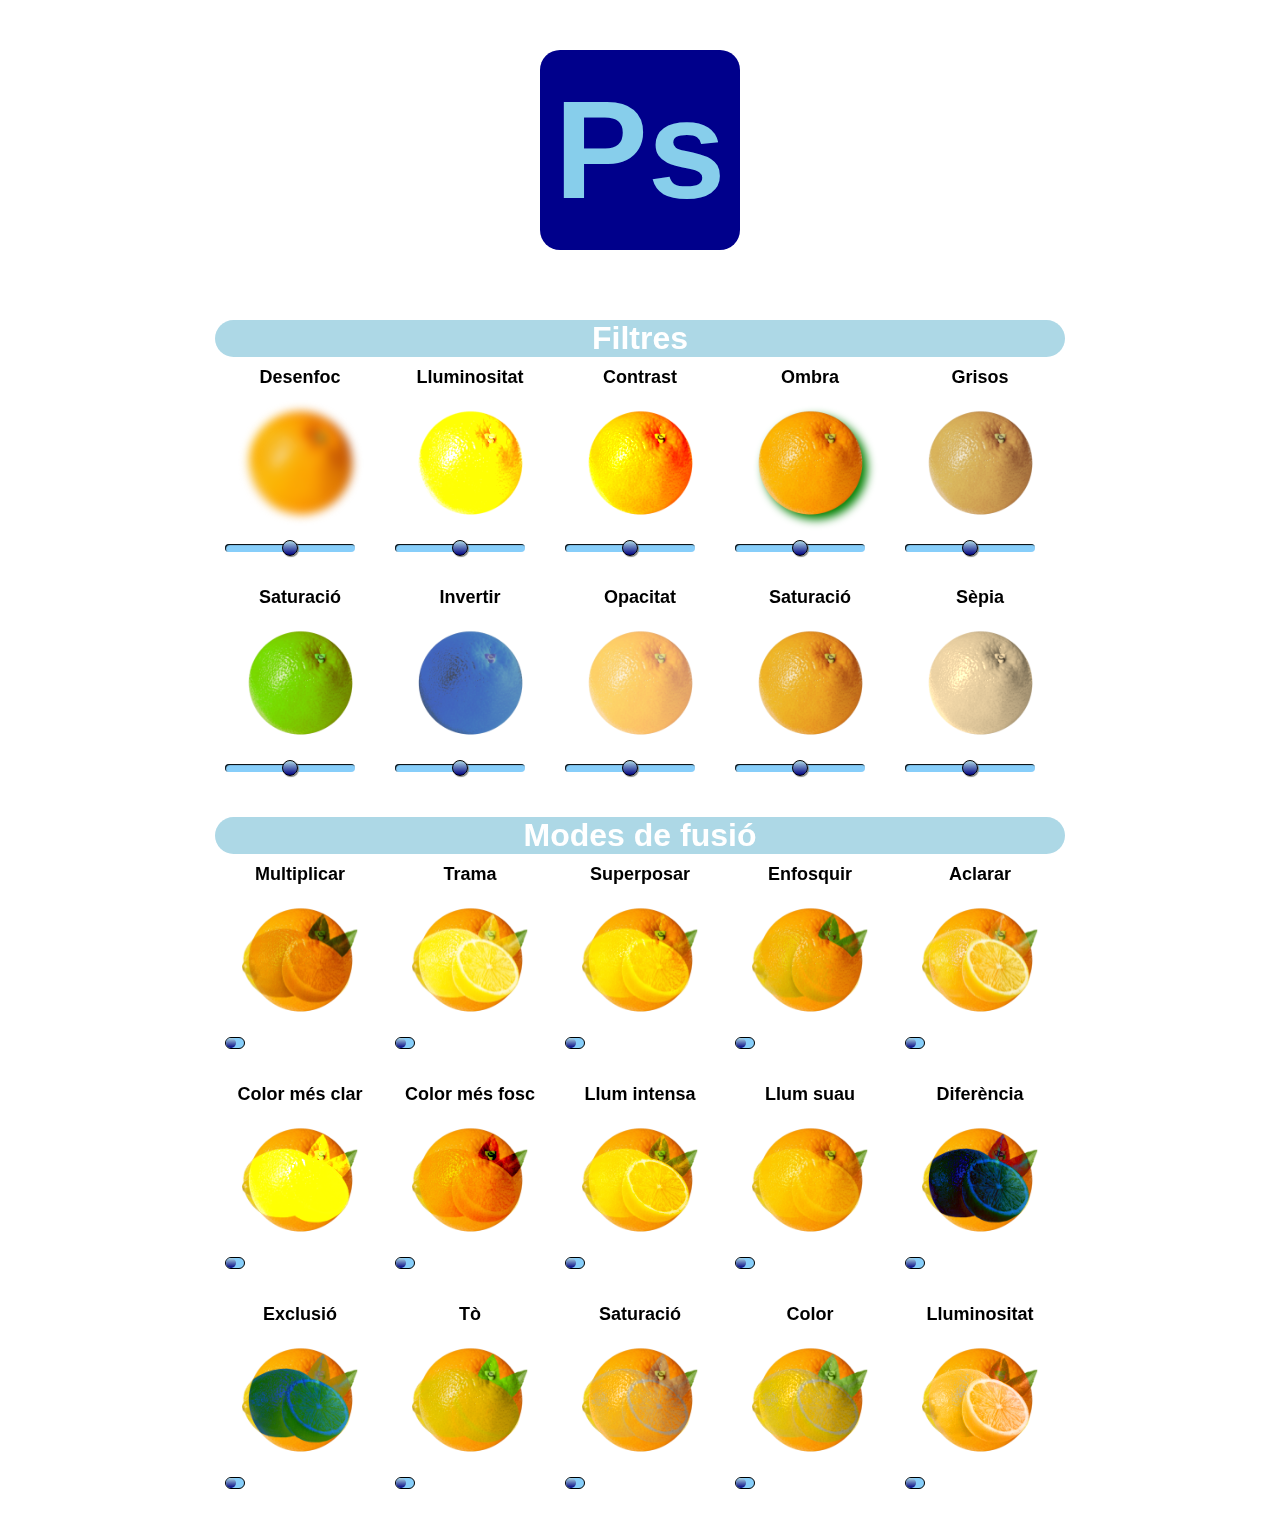
<file: MP08UF02002_graciaD_Photoshop /index.html>
<!DOCTYPE html>
<html lang="en">
<head>
    <meta charset="UTF-8">
    <meta name="viewport" content="width=cs, initial-scale=1.0">
    <title>Photoshop</title>
    <link rel="stylesheet" href="css/style.css">
</head>
<body>
    <div class="logo">Ps</div>
    <div class="filtres">
        <h1>Filtres</h1>

        <div class="fil desenfoc">
            <h2>Desenfoc</h2>
            <div class="imatge"></div>
            <input type="range">
        </div>
        <div class="fil lluminositat">
            <h2>Lluminositat</h2>
            <div class="imatge"></div>
            <input type="range">
        </div>
        <div class="fil contrast">
            <h2>Contrast</h2>
            <div class="imatge"></div>
            <input type="range">
        </div>
        <div class="fil ombra">
            <h2>Ombra</h2>
            <div class="imatge"></div>
            <input type="range">
        </div>
        <div class="fil grisos">
            <h2>Grisos</h2>
            <div class="imatge"></div>
            <input type="range">
        </div>
        <div class="fil to-saturacio">
            <h2>Saturació</h2>
            <div class="imatge"></div>
            <input type="range">
        </div>
        <div class="fil invertir">
            <h2>Invertir</h2>
            <div class="imatge"></div>
            <input type="range">
        </div>
        <div class="fil opacitat">
            <h2>Opacitat</h2>
            <div class="imatge"></div>
            <input type="range">
        </div>
        <div class="fil saturacio">
            <h2>Saturació</h2>
            <div class="imatge"></div>
            <input type="range">
        </div>
        <div class="fil sepia">
            <h2>Sèpia</h2>
            <div class="imatge"></div>
            <input type="range">
        </div>
    </div>

    <div class="fusions">

        <h1>Modes de fusió</h1>
        <div class="fil multiplicar">
            <h2>Multiplicar</h2>
            <div class="imatge">
                <div class="superposada"></div>
            </div>
            <input type="checkbox">
        </div>
        <div class="fil trama">
            <h2>Trama</h2>
            <div class="imatge">
                <div class="superposada"></div>
            </div>
            <input type="checkbox">
        </div>
        <div class="fil superposar">
            <h2>Superposar</h2>
            <div class="imatge">
                <div class="superposada"></div>
            </div>
            <input type="checkbox">
        </div>
        <div class="fil enfosquir">
            <h2>Enfosquir</h2>
            <div class="imatge">
                <div class="superposada"></div>
            </div>
            <input type="checkbox">
        </div>
        <div class="fil aclarar">
            <h2>Aclarar</h2>
            <div class="imatge">
                <div class="superposada"></div>
            </div>
            <input type="checkbox">
        </div>
        <div class="fil colormesclar">
            <h2>Color més clar</h2>
            <div class="imatge">
                <div class="superposada"></div>
            </div>
            <input type="checkbox">
        </div>
        <div class="fil colormesfosc">
            <h2>Color més fosc</h2>
            <div class="imatge">
                <div class="superposada"></div>
            </div>
            <input type="checkbox">
        </div>
        <div class="fil llumintensa">
            <h2>Llum intensa</h2>
            <div class="imatge">
                <div class="superposada"></div>
            </div>
            <input type="checkbox">
        </div>
        <div class="fil llumsuau">
            <h2>Llum suau</h2>
            <div class="imatge">
                <div class="superposada"></div>
            </div>
            <input type="checkbox">
        </div>
        <div class="fil diferencia">
            <h2>Diferència</h2>
            <div class="imatge">
                <div class="superposada"></div>
            </div>
            <input type="checkbox">
        </div>
        <div class="fil exclusio">
            <h2>Exclusió</h2>
            <div class="imatge">
                <div class="superposada"></div>
            </div>
            <input type="checkbox">
        </div>
        <div class="fil to">
            <h2>Tò</h2>
            <div class="imatge">
                <div class="superposada"></div>
            </div>
            <input type="checkbox">
        </div>
        <div class="fil saturacio2">
            <h2>Saturació</h2>
            <div class="imatge">
                <div class="superposada"></div>
            </div>
            <input type="checkbox">
        </div>
        <div class="fil color">
            <h2>Color</h2>
            <div class="imatge">
                <div class="superposada"></div>
            </div>
            <input type="checkbox">
        </div>
        <div class="fil lluminositat2">
            <h2>Lluminositat</h2>
            <div class="imatge">
                <div class="superposada"></div>
            </div>
            <input type="checkbox">
        </div>

    </div>
</body>
</html>
</file>
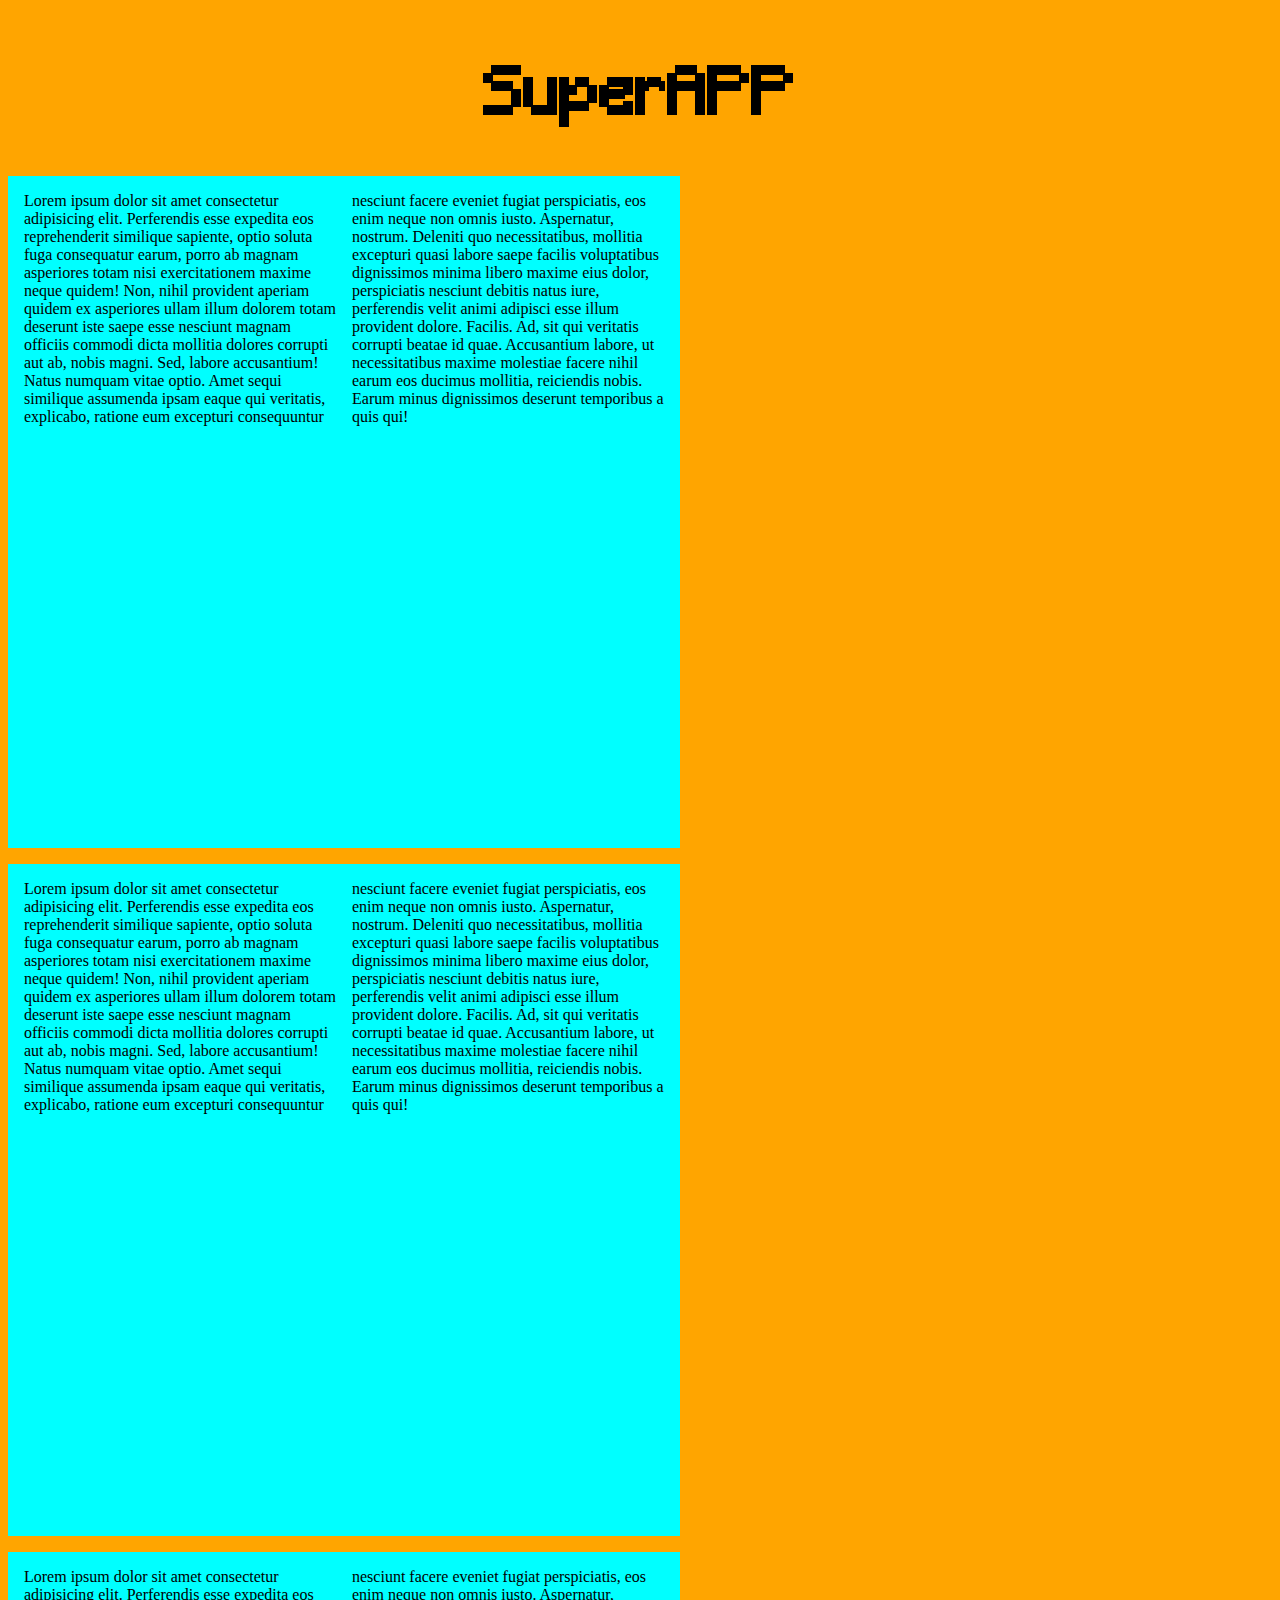
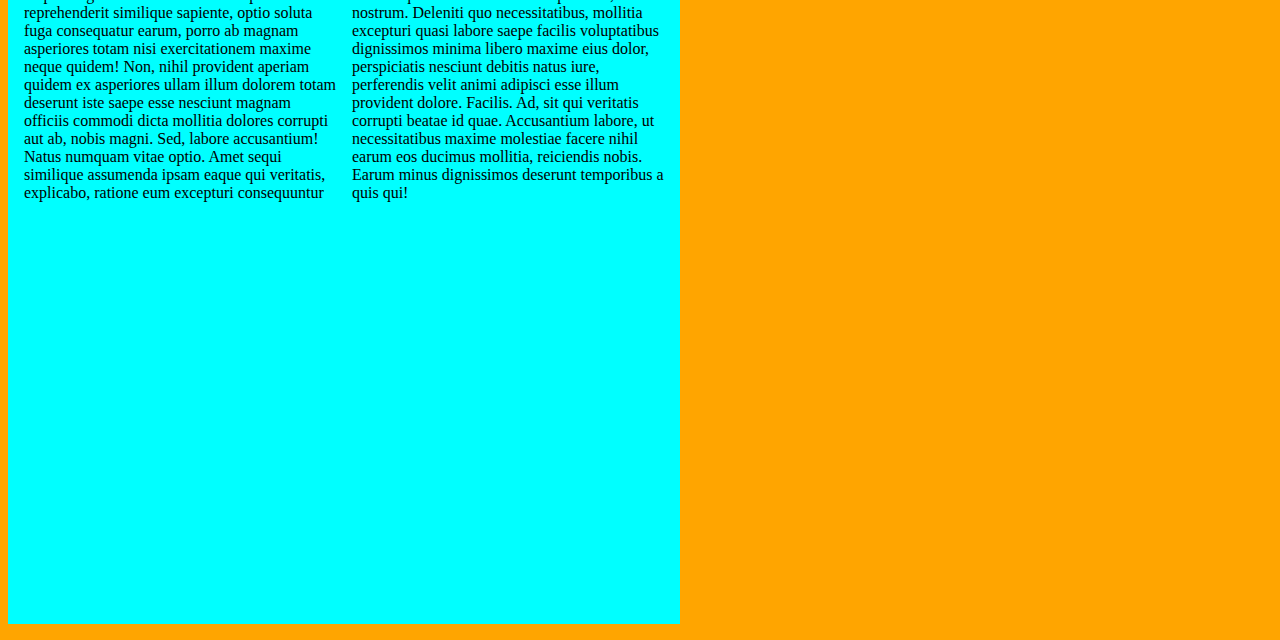
<file: MP08UF02003_graciaD_reponsive/index.html>
<!DOCTYPE html>
<html lang="en">
<head>
    <meta charset="UTF-8">
    <meta name="viewport" content="width=device-width, initial-scale=1.0">
    <link rel="preload" href="fonts/Minecraft/Minecraft.woff2" as="font" type="font/woff2" crossorigin>
    <link rel="stylesheet" href="css/style.css">
    <link rel="icon" type="image/x-icon" href="img/favicon.ico">
    <title>Responsive App</title>
</head>
<body>
    <div class="progress">
        
    </div>
    <h1>SuperAPP</h1>

    <p>Lorem ipsum dolor sit amet consectetur adipisicing elit. Perferendis esse expedita eos reprehenderit similique sapiente, optio soluta fuga consequatur earum, porro ab magnam asperiores totam nisi exercitationem maxime neque quidem!
    Non, nihil provident aperiam quidem ex asperiores ullam illum dolorem totam deserunt iste saepe esse nesciunt magnam officiis commodi dicta mollitia dolores corrupti aut ab, nobis magni. Sed, labore accusantium!
    Natus numquam vitae optio. Amet sequi similique assumenda ipsam eaque qui veritatis, explicabo, ratione eum excepturi consequuntur nesciunt facere eveniet fugiat perspiciatis, eos enim neque non omnis iusto. Aspernatur, nostrum.
    Deleniti quo necessitatibus, mollitia excepturi quasi labore saepe facilis voluptatibus dignissimos minima libero maxime eius dolor, perspiciatis nesciunt debitis natus iure, perferendis velit animi adipisci esse illum provident dolore. Facilis.
    Ad, sit qui veritatis corrupti beatae id quae. Accusantium labore, ut necessitatibus maxime molestiae facere nihil earum eos ducimus mollitia, reiciendis nobis. Earum minus dignissimos deserunt temporibus a quis qui!</p>
    
    <p>Lorem ipsum dolor sit amet consectetur adipisicing elit. Perferendis esse expedita eos reprehenderit similique sapiente, optio soluta fuga consequatur earum, porro ab magnam asperiores totam nisi exercitationem maxime neque quidem!
    Non, nihil provident aperiam quidem ex asperiores ullam illum dolorem totam deserunt iste saepe esse nesciunt magnam officiis commodi dicta mollitia dolores corrupti aut ab, nobis magni. Sed, labore accusantium!
    Natus numquam vitae optio. Amet sequi similique assumenda ipsam eaque qui veritatis, explicabo, ratione eum excepturi consequuntur nesciunt facere eveniet fugiat perspiciatis, eos enim neque non omnis iusto. Aspernatur, nostrum.
    Deleniti quo necessitatibus, mollitia excepturi quasi labore saepe facilis voluptatibus dignissimos minima libero maxime eius dolor, perspiciatis nesciunt debitis natus iure, perferendis velit animi adipisci esse illum provident dolore. Facilis.
    Ad, sit qui veritatis corrupti beatae id quae. Accusantium labore, ut necessitatibus maxime molestiae facere nihil earum eos ducimus mollitia, reiciendis nobis. Earum minus dignissimos deserunt temporibus a quis qui!</p>
    
    <p>Lorem ipsum dolor sit amet consectetur adipisicing elit. Perferendis esse expedita eos reprehenderit similique sapiente, optio soluta fuga consequatur earum, porro ab magnam asperiores totam nisi exercitationem maxime neque quidem!
    Non, nihil provident aperiam quidem ex asperiores ullam illum dolorem totam deserunt iste saepe esse nesciunt magnam officiis commodi dicta mollitia dolores corrupti aut ab, nobis magni. Sed, labore accusantium!
    Natus numquam vitae optio. Amet sequi similique assumenda ipsam eaque qui veritatis, explicabo, ratione eum excepturi consequuntur nesciunt facere eveniet fugiat perspiciatis, eos enim neque non omnis iusto. Aspernatur, nostrum.
    Deleniti quo necessitatibus, mollitia excepturi quasi labore saepe facilis voluptatibus dignissimos minima libero maxime eius dolor, perspiciatis nesciunt debitis natus iure, perferendis velit animi adipisci esse illum provident dolore. Facilis.
    Ad, sit qui veritatis corrupti beatae id quae. Accusantium labore, ut necessitatibus maxime molestiae facere nihil earum eos ducimus mollitia, reiciendis nobis. Earum minus dignissimos deserunt temporibus a quis qui!</p>
            
</body>
</html>
</file>
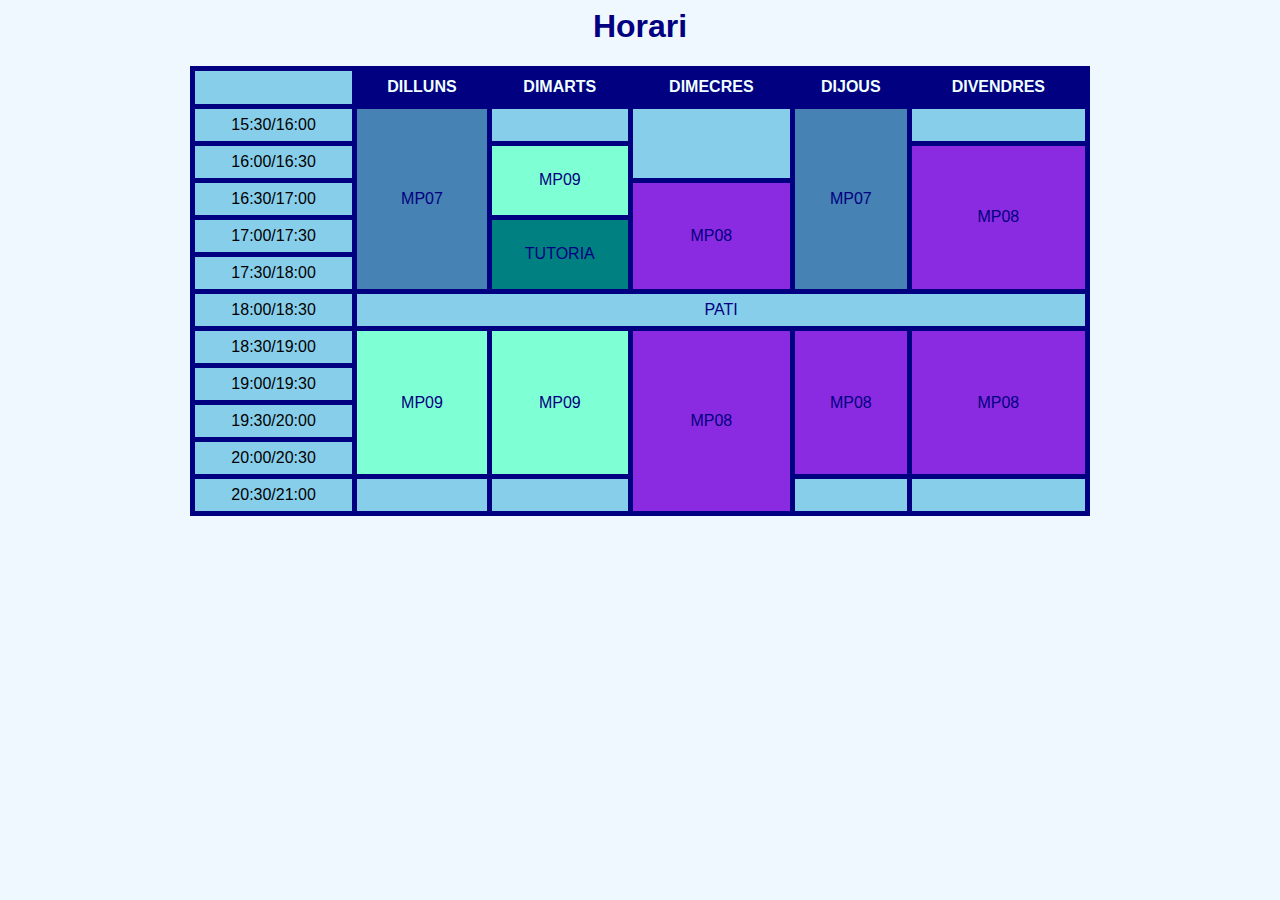
<file: MP08UF1002_graciaD_calendari/index.html>
<html>
    <head>
        <title>Calendari</title>
        <style>
            h1 {
                color: navy;
                text-align: center;
            }
            .MP07:hover, .MP08:hover, .MP09:hover, .TUTORIA:hover{
                background-color: lavender;
                color: purple;
            }
            body {
                background-color: aliceblue;
                font-family: 'Trebuchet MS', 'Lucida Sans Unicode', 'Lucida Grande', 'Lucida Sans', Arial, sans-serif;
                
            }
            table {
                background-color: navy;
                color: white;
                width: 900px;
                height: 450px;
                text-align: center;
                margin: auto;

            }
            th {
                color: azure;
                background-color: navy;
            }
            td {
                color: black;
                text-align: center;
                background-color: skyblue;
            }
            .MP07 {
                background-color: steelblue;
            }
            .MP07:hover{
                background-color: lavender;
            }
            .MP08 {
                background-color: blueviolet;
            }
            .MP08:hover{
                background-color: lavender;
            }
            .MP09 {
                background-color: aquamarine;
            }
            .MP09:hover{
                background-color: lavender;
            }
            .TUTORIA {
                background-color: teal;
            }
            .TUTORIA:hover{
                background-color: lavender;
            }
            .PATI {}
                
            /* Com combinar etiquetes */

            .MP07, .MP08, .MP09, .TUTORIA, .PATI {
                color: navy;
                
            }
            .MP07:hover, .MP08:hover, .MP09:hover, .TUTORIA:hover{
                background-color: rgb(207, 32, 157);
                color: azure;
            }


        </style>
    </head>
   
    <body >
        <h1 >Horari</h1>
        
        <table cellspacing="5" height="400" width="900px">
            <tr >
                <td ></td>
                <th >DILLUNS</th>
                <th >DIMARTS</th>
                <th >DIMECRES</th>
                <th >DIJOUS</th>
                <th >DIVENDRES</th>
            </tr>
            <tr >
                <td >15:30/16:00</td>
                <td rowspan="5" class="MP07" >MP07</td>
                <td ></td>
                <td rowspan="2"></td>
                <td rowspan="5" class="MP07">MP07</td>
                <td ></td>
                
                

            </tr>
            <tr >
                <td >16:00/16:30</td>
                <td rowspan="2" class="MP09">MP09</td>
                <td rowspan="4" class="MP08">MP08</td>

                
            </tr>
            <tr >
                <td >16:30/17:00</td>
                <td rowspan="3" class="MP08">MP08</td>
                            
                
                
            </tr>
            <tr >
                <td >17:00/17:30</td>
                <td rowspan="2" class="TUTORIA">TUTORIA</td>
            </tr>
            <tr >
                <td >17:30/18:00</td>
                
            </tr>
            <tr >
                <td >18:00/18:30</td>
                <td colspan="5" class="PATI">PATI</td>
            </tr>
            <tr >
                <td >18:30/19:00</td>
                <td rowspan="4" class="MP09">MP09</td>
                <td rowspan="4" class="MP09">MP09</td>
                <td rowspan="5" class="MP08">MP08</td>
                <td rowspan="4" class="MP08">MP08</td>
                <td rowspan="4" class="MP08">MP08</td>
            </tr>
            <tr >
                <td >19:00/19:30</td>
                
            </tr>
            <tr >
                <td >19:30/20:00</td>
                
            </tr>
            <tr >
                <td >20:00/20:30</td>
                
            </tr>
            <tr>
                <td >20:30/21:00</td>
                <td ></td>
                <td ></td>
                <td ></td>
                <td ></td>
            </tr>

        </table>
   
    </body>
</html>
</file>
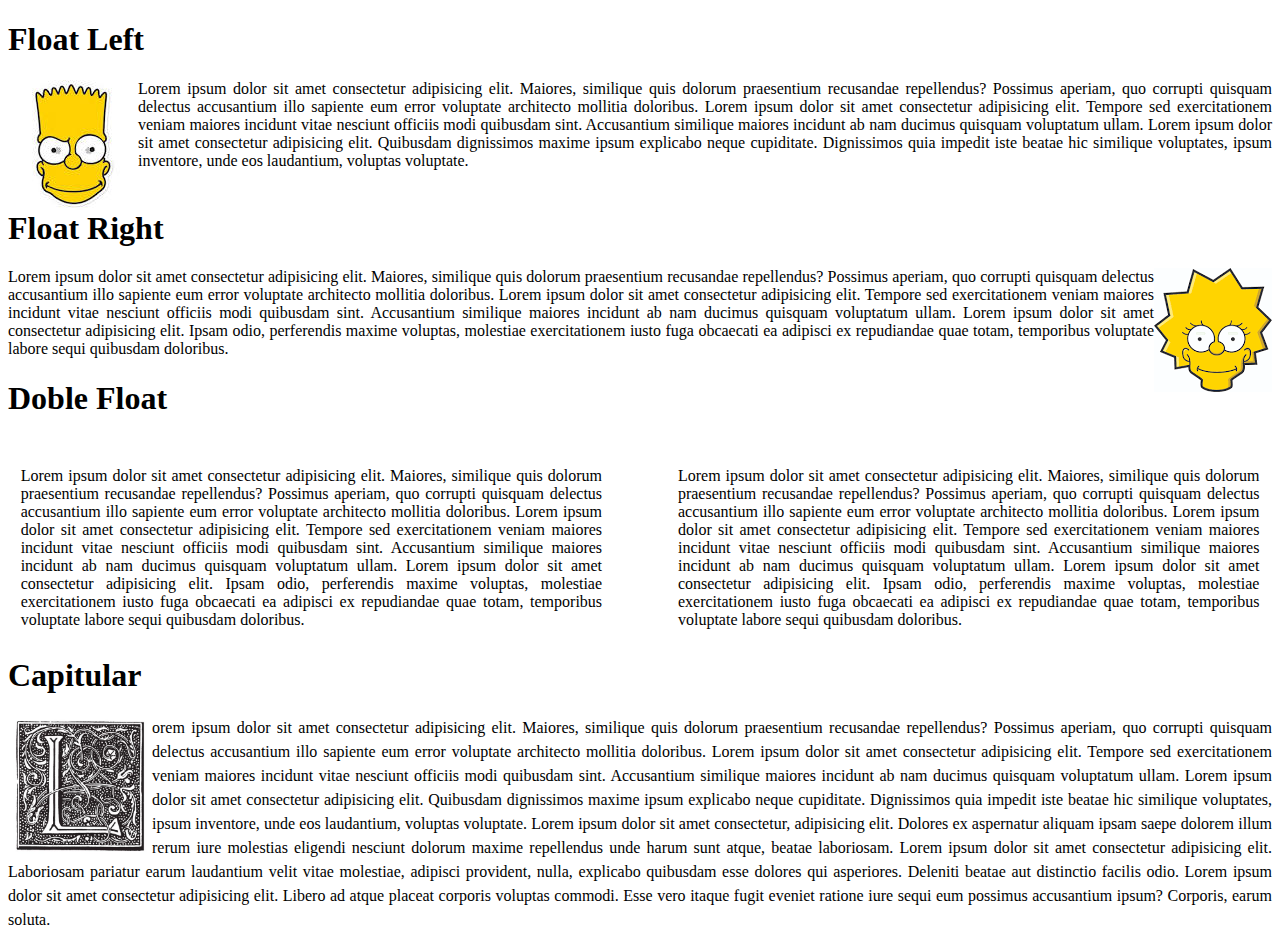
<file: MP08UF1004_graciaD_Flotacions/index.html>
<!DOCTYPE html>
<html lang="en">
<head>
    <meta charset="UTF-8">
    <meta name="viewport" content="width=device-width, initial-scale=1.0">
    <title>Float</title>
    <style>
        img {
            float: none;
        }

        .left img {
            float: left;
        }

        .right img {
            float: right;
        }
        
        p {
            text-align: justify;
        }
        
        h1 {
            clear: left;
        }

        .primer {
            width: 46%;
            float: left;
            padding: 1%;

        }

        .segon {
            width: 46%;
            float: right;
            padding: 1%;
            
        }

        .capitular img {
            width: 144px;
            float: left;


       
        }
        .capitular p {
            margin: 0;
            line-height: 24px;

        }


    </style>
</head>
<body>
    <div class="left">
    <h1>Float Left</h1>
    <img src="img/bart.jpg" alt="">
    <p>Lorem ipsum dolor sit amet consectetur adipisicing elit. Maiores, similique quis dolorum praesentium recusandae repellendus? Possimus aperiam, quo corrupti quisquam delectus accusantium illo sapiente eum error voluptate architecto mollitia doloribus. Lorem ipsum dolor sit amet consectetur adipisicing elit. Tempore sed exercitationem veniam maiores incidunt vitae nesciunt officiis modi quibusdam sint. Accusantium similique maiores incidunt ab nam ducimus quisquam voluptatum ullam. Lorem ipsum dolor sit amet consectetur adipisicing elit. Quibusdam dignissimos maxime ipsum explicabo neque cupiditate. Dignissimos quia impedit iste beatae hic similique voluptates, ipsum inventore, unde eos laudantium, voluptas voluptate.</p>
    </div>
    <div class="right">
        <h1>Float Right</h1>
        <img src="img/lisa.png" alt="">
        <p>Lorem ipsum dolor sit amet consectetur adipisicing elit. Maiores, similique quis dolorum praesentium recusandae repellendus? Possimus aperiam, quo corrupti quisquam delectus accusantium illo sapiente eum error voluptate architecto mollitia doloribus. Lorem ipsum dolor sit amet consectetur adipisicing elit. Tempore sed exercitationem veniam maiores incidunt vitae nesciunt officiis modi quibusdam sint. Accusantium similique maiores incidunt ab nam ducimus quisquam voluptatum ullam. Lorem ipsum dolor sit amet consectetur adipisicing elit. Ipsam odio, perferendis maxime voluptas, molestiae exercitationem iusto fuga obcaecati ea adipisci ex repudiandae quae totam, temporibus voluptate labore sequi quibusdam doloribus.</p>
        </div>
        <div class="columnes">
            <h1>Doble Float</h1>
            <p class="primer">Lorem ipsum dolor sit amet consectetur adipisicing elit. Maiores, similique quis dolorum praesentium recusandae repellendus? Possimus aperiam, quo corrupti quisquam delectus accusantium illo sapiente eum error voluptate architecto mollitia doloribus. Lorem ipsum dolor sit amet consectetur adipisicing elit. Tempore sed exercitationem veniam maiores incidunt vitae nesciunt officiis modi quibusdam sint. Accusantium similique maiores incidunt ab nam ducimus quisquam voluptatum ullam. Lorem ipsum dolor sit amet consectetur adipisicing elit. Ipsam odio, perferendis maxime voluptas, molestiae exercitationem iusto fuga obcaecati ea adipisci ex repudiandae quae totam, temporibus voluptate labore sequi quibusdam doloribus.</p>
            <p class="segon">Lorem ipsum dolor sit amet consectetur adipisicing elit. Maiores, similique quis dolorum praesentium recusandae repellendus? Possimus aperiam, quo corrupti quisquam delectus accusantium illo sapiente eum error voluptate architecto mollitia doloribus. Lorem ipsum dolor sit amet consectetur adipisicing elit. Tempore sed exercitationem veniam maiores incidunt vitae nesciunt officiis modi quibusdam sint. Accusantium similique maiores incidunt ab nam ducimus quisquam voluptatum ullam. Lorem ipsum dolor sit amet consectetur adipisicing elit. Ipsam odio, perferendis maxime voluptas, molestiae exercitationem iusto fuga obcaecati ea adipisci ex repudiandae quae totam, temporibus voluptate labore sequi quibusdam doloribus.</p>
            </div>
            <div class="capitular">
                <h1>Capitular</h1>
                <img src="img/capitular.jpg" alt="">
                <p>orem ipsum dolor sit amet consectetur adipisicing elit. Maiores, similique quis dolorum praesentium recusandae repellendus? Possimus aperiam, quo corrupti quisquam delectus accusantium illo sapiente eum error voluptate architecto mollitia doloribus. Lorem ipsum dolor sit amet consectetur adipisicing elit. Tempore sed exercitationem veniam maiores incidunt vitae nesciunt officiis modi quibusdam sint. Accusantium similique maiores incidunt ab nam ducimus quisquam voluptatum ullam. Lorem ipsum dolor sit amet consectetur adipisicing elit. Quibusdam dignissimos maxime ipsum explicabo neque cupiditate. Dignissimos quia impedit iste beatae hic similique voluptates, ipsum inventore, unde eos laudantium, voluptas voluptate. Lorem ipsum dolor sit amet consectetur, adipisicing elit. Dolores ex aspernatur aliquam ipsam saepe dolorem illum rerum iure molestias eligendi nesciunt dolorum maxime repellendus unde harum sunt atque, beatae laboriosam. Lorem ipsum dolor sit amet consectetur adipisicing elit. Laboriosam pariatur earum laudantium velit vitae molestiae, adipisci provident, nulla, explicabo quibusdam esse dolores qui asperiores. Deleniti beatae aut distinctio facilis odio. Lorem ipsum dolor sit amet consectetur adipisicing elit. Libero ad atque placeat corporis voluptas commodi. Esse vero itaque fugit eveniet ratione iure sequi eum possimus accusantium ipsum? Corporis, earum soluta.</p>
                </div>
        
</body>
</html>
</file>
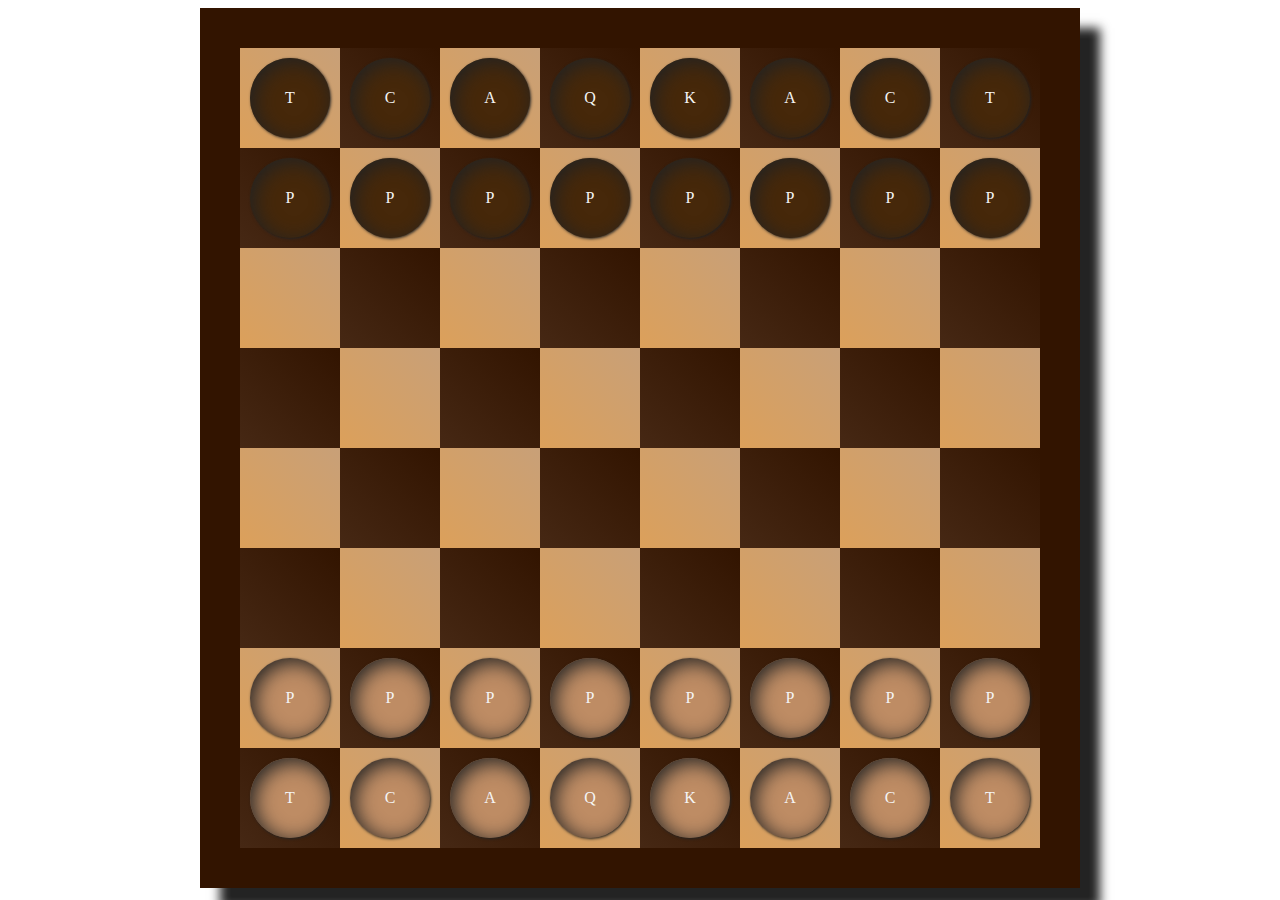
<file: MP08UF1005_graciaD_Escacs/index.html>
<!DOCTYPE html>
<html lang="en">
<head>
    <meta charset="UTF-8">
    <meta name="viewport" content="width=device-width, initial-scale=1.0">
    <title>Escacs</title>
<link rel="stylesheet" href="index.css">
</head>
<body>
    <div class="taulell">
    <div class="contenidor">

        <div class="casella">
            <div class="fitxa">T</div>
        </div>
        <div class="casella">
            <div class="fitxa">C</div>
        </div>
        <div class="casella">
            <div class="fitxa">A</div>
        </div>
        <div class="casella">
            <div class="fitxa">Q</div>
        </div>
        <div class="casella">
            <div class="fitxa">K</div>
        </div>
        <div class="casella">
            <div class="fitxa">A</div>
        </div>
        <div class="casella">
            <div class="fitxa">C</div>
        </div>
        <div class="casella">
            <div class="fitxa">T</div>
        </div>
    </div>
    <div class="contenidor">

        <div class="casella">
            <div class="fitxa">P</div>
        </div>
        <div class="casella">
            <div class="fitxa">P</div>
        </div>
        <div class="casella">
            <div class="fitxa">P</div>
        </div>
        <div class="casella">
            <div class="fitxa">P</div>
        </div>
        <div class="casella">
            <div class="fitxa">P</div>
        </div>
        <div class="casella">
            <div class="fitxa">P</div>
        </div>
        <div class="casella">
            <div class="fitxa">P</div>
        </div>
        <div class="casella">
            <div class="fitxa">P</div>
        </div>
    </div>
    <div class="contenidor">

        <div class="casella"></div>
        <div class="casella"></div>
        <div class="casella"></div>
        <div class="casella"></div>
        <div class="casella"></div>
        <div class="casella"></div>
        <div class="casella"></div>
        <div class="casella"></div>
    </div>
    
    <div class="contenidor">

        <div class="casella"></div>
        <div class="casella"></div>
        <div class="casella"></div>
        <div class="casella"></div>
        <div class="casella"></div>
        <div class="casella"></div>
        <div class="casella"></div>
        <div class="casella"></div>
    </div>
    <div class="contenidor">

        <div class="casella"></div>
        <div class="casella"></div>
        <div class="casella"></div>
        <div class="casella"></div>
        <div class="casella"></div>
        <div class="casella"></div>
        <div class="casella"></div>
        <div class="casella"></div>
    </div>
    <div class="contenidor">

        <div class="casella"></div>
        <div class="casella"></div>
        <div class="casella"></div>
        <div class="casella"></div>
        <div class="casella"></div>
        <div class="casella"></div>
        <div class="casella"></div>
        <div class="casella"></div>
    </div>
    <div class="contenidor">

        <div class="casella">
            <div class="fitxa">P</div>
        </div>
        <div class="casella">
            <div class="fitxa">P</div>
        </div>
        <div class="casella">
            <div class="fitxa">P</div>
        </div>
        <div class="casella">
            <div class="fitxa">P</div>
        </div>
        <div class="casella">
            <div class="fitxa">P</div>
        </div>
        <div class="casella">
            <div class="fitxa">P</div>
        </div>
        <div class="casella">
            <div class="fitxa">P</div>
        </div>
        <div class="casella">
            <div class="fitxa">P</div>
        </div>
    </div>
    
    <div class="contenidor">

        <div class="casella">
            <div class="fitxa">T</div>
        </div>
        <div class="casella">
            <div class="fitxa">C</div>
        </div>
        <div class="casella">
            <div class="fitxa">A</div>
        </div>
        <div class="casella">
            <div class="fitxa">Q</div>
        </div>
        <div class="casella">
            <div class="fitxa">K</div>
        </div>
        <div class="casella">
            <div class="fitxa">A</div>
        </div>
        <div class="casella">
            <div class="fitxa">C</div>
        </div>
        <div class="casella">
            <div class="fitxa">T</div>
        </div>
    </div>
    



</div>

    
</body>
</html>
</file>
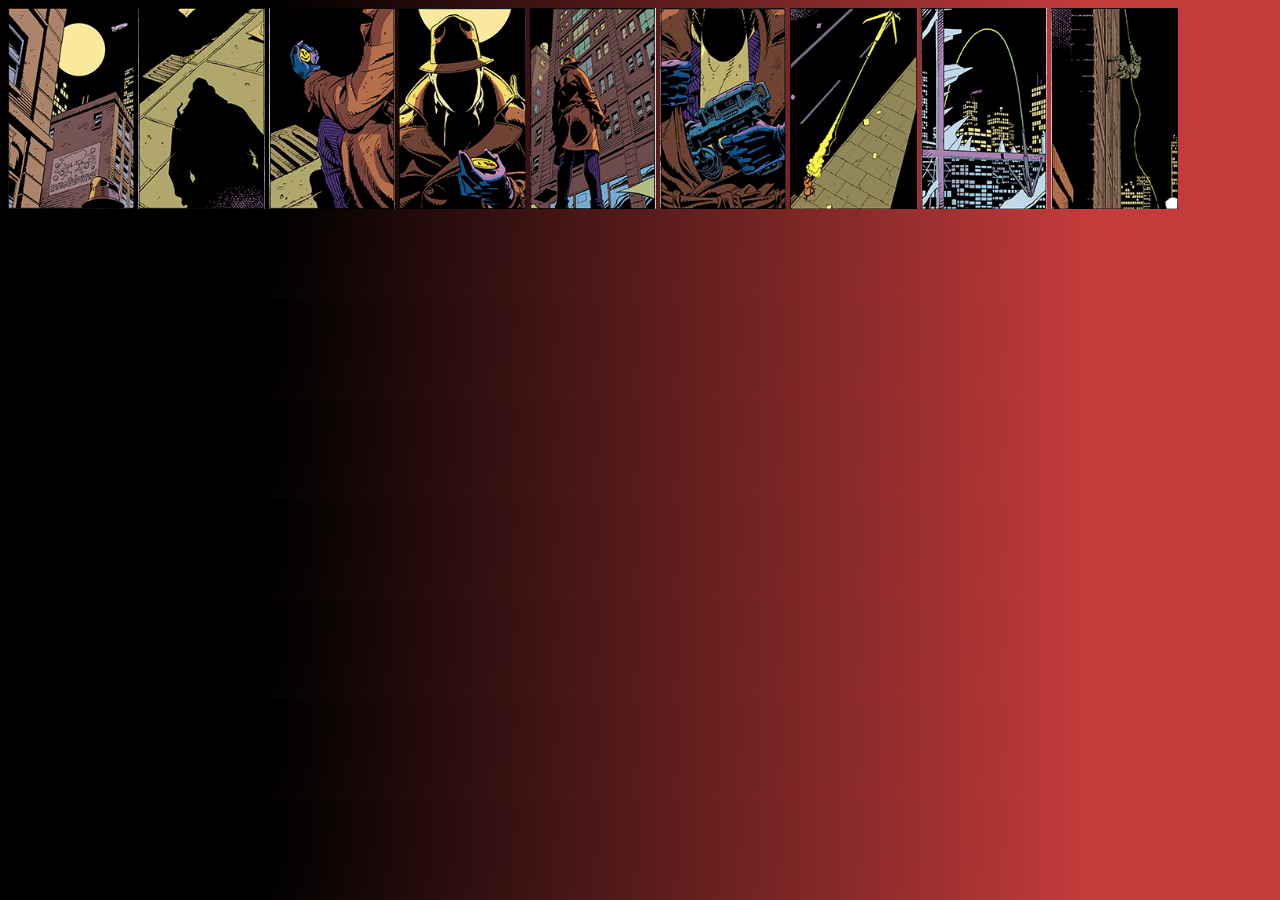
<file: MP08UF1006_graciaD_watchmen/index.html>
<!DOCTYPE html>
<html lang="en">
<head>
    <meta charset="UTF-8">
    <meta name="viewport" content="width=device-width, initial-scale=1.0">
    <title>WATCHMEN</title>
    <link rel="stylesheet" href="fons.css" media="screen">
    <link rel="stylesheet" href="print.css" media="print">

</head>
<body>
    <img src="img/Watch1.png" alt="">
    <img src="img/Watch2.png" alt="">
    <img src="img/Watch3.png" alt="">
    <img src="img/Watch4.png" alt="">
    <img src="img/Watch5.png" alt="">
    <img src="img/Watch6.png" alt="">
    <img src="img/Watch7.png" alt="">
    <img src="img/Watch8.png" alt="">
    <img src="img/Watch9.png" alt="">

</body>
</html>
</file>
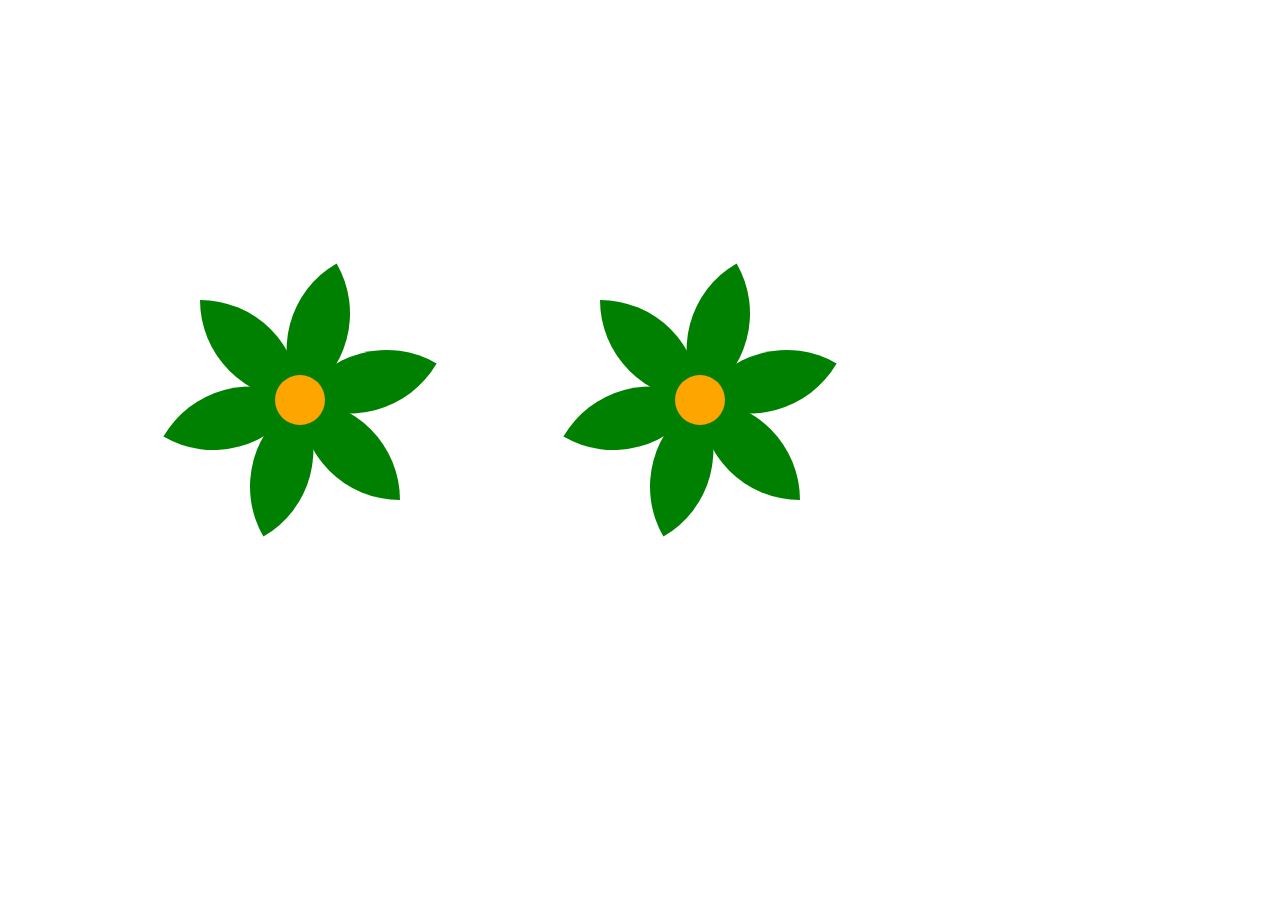
<file: MP08UF1008_graciaD/index.html>
<!DOCTYPE html>
<html lang="en">
<head>
    <meta charset="UTF-8">
    <meta name="viewport" content="width=device-width, initial-scale=1.0">
    <title>Floreta</title>
    <link rel="stylesheet" href="css/style.css">
</head>
<body>
    <div class="flor">
        <div class="petal primer"></div>
        <div class="petal segon"></div>
        <div class="petal tercer"></div>
        <div class="petal quart"></div>
        <div class="petal cinque"></div>
        <div class="petal sise"></div>
        <div class="cor"></div>
    </div>
    <div class="flor">
        <div class="petal primer"></div>
        <div class="petal segon"></div>
        <div class="petal tercer"></div>
        <div class="petal quart"></div>
        <div class="petal cinque"></div>
        <div class="petal sise"></div>
        <div class="cor"></div>
    </div>
</body>
</html>
</file>
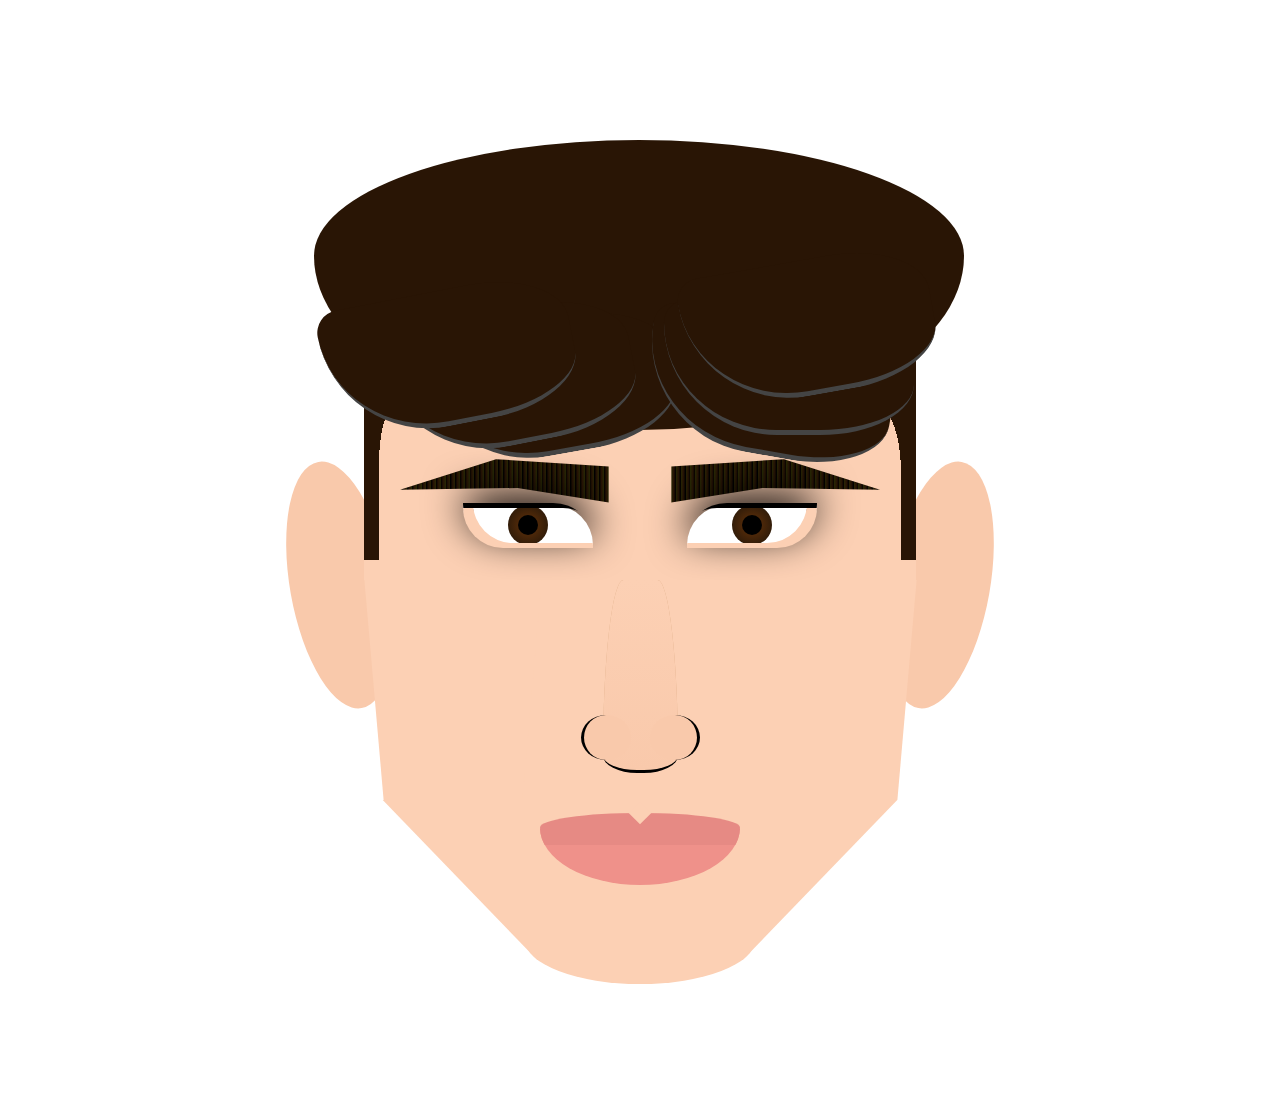
<file: MP08UF1009_graciaD /index.html>
<!DOCTYPE html>
<html lang="en">
<head>
    <meta charset="UTF-8">
    <meta name="viewport" content="width=device-width, initial-scale=1.0">
    <title>cara</title>
    <link rel="stylesheet" href="css/cara.css">
</head>
<body>

    <div class="cap">
        <div class="cara">
            <div class="cabell">
                <div class="pelo1"></div>
                <div class="pelo2"></div>
                <div class="pelo3"></div>
                <div class="pelo4"></div>
                <div class="pelo5"></div>
                <div class="pelo6"></div>
                <div class="peloatras1"></div>
                <div class="peloatras2"></div>
                
            </div>
            <div class="front">
                <div class="celles c1"></div>
                <div class="celles c2"></div>
            </div>
            <div class="mirada">
                <div class="ull esq">
                    <div class="pupila">
                        <div class="iris"></div>
                    </div>
                </div>
                <div class="ull dret">
                    <div class="pupila">
                        <div class="iris"></div>
                    </div>
                </div>
                
            </div> 
            <div class="orelles">
                <div class="orella dreta"></div>
                <div class="orella esquerra"></div>
            </div>
        </div>

        <div class="nas ha hb"></div>
        <div class="boca">
            <div class="llavi1"></div>
            <div class="llavi2"></div>
            <div class="llavi3"></div>
        </div>
        
        <div class="p1"></div>
        <div class="p2"></div>
        <div class="p3"></div>
        <div class="p4"></div>
        <div class="p5"></div>
        
        
      </div>
      
    
</body>
</html>
</file>
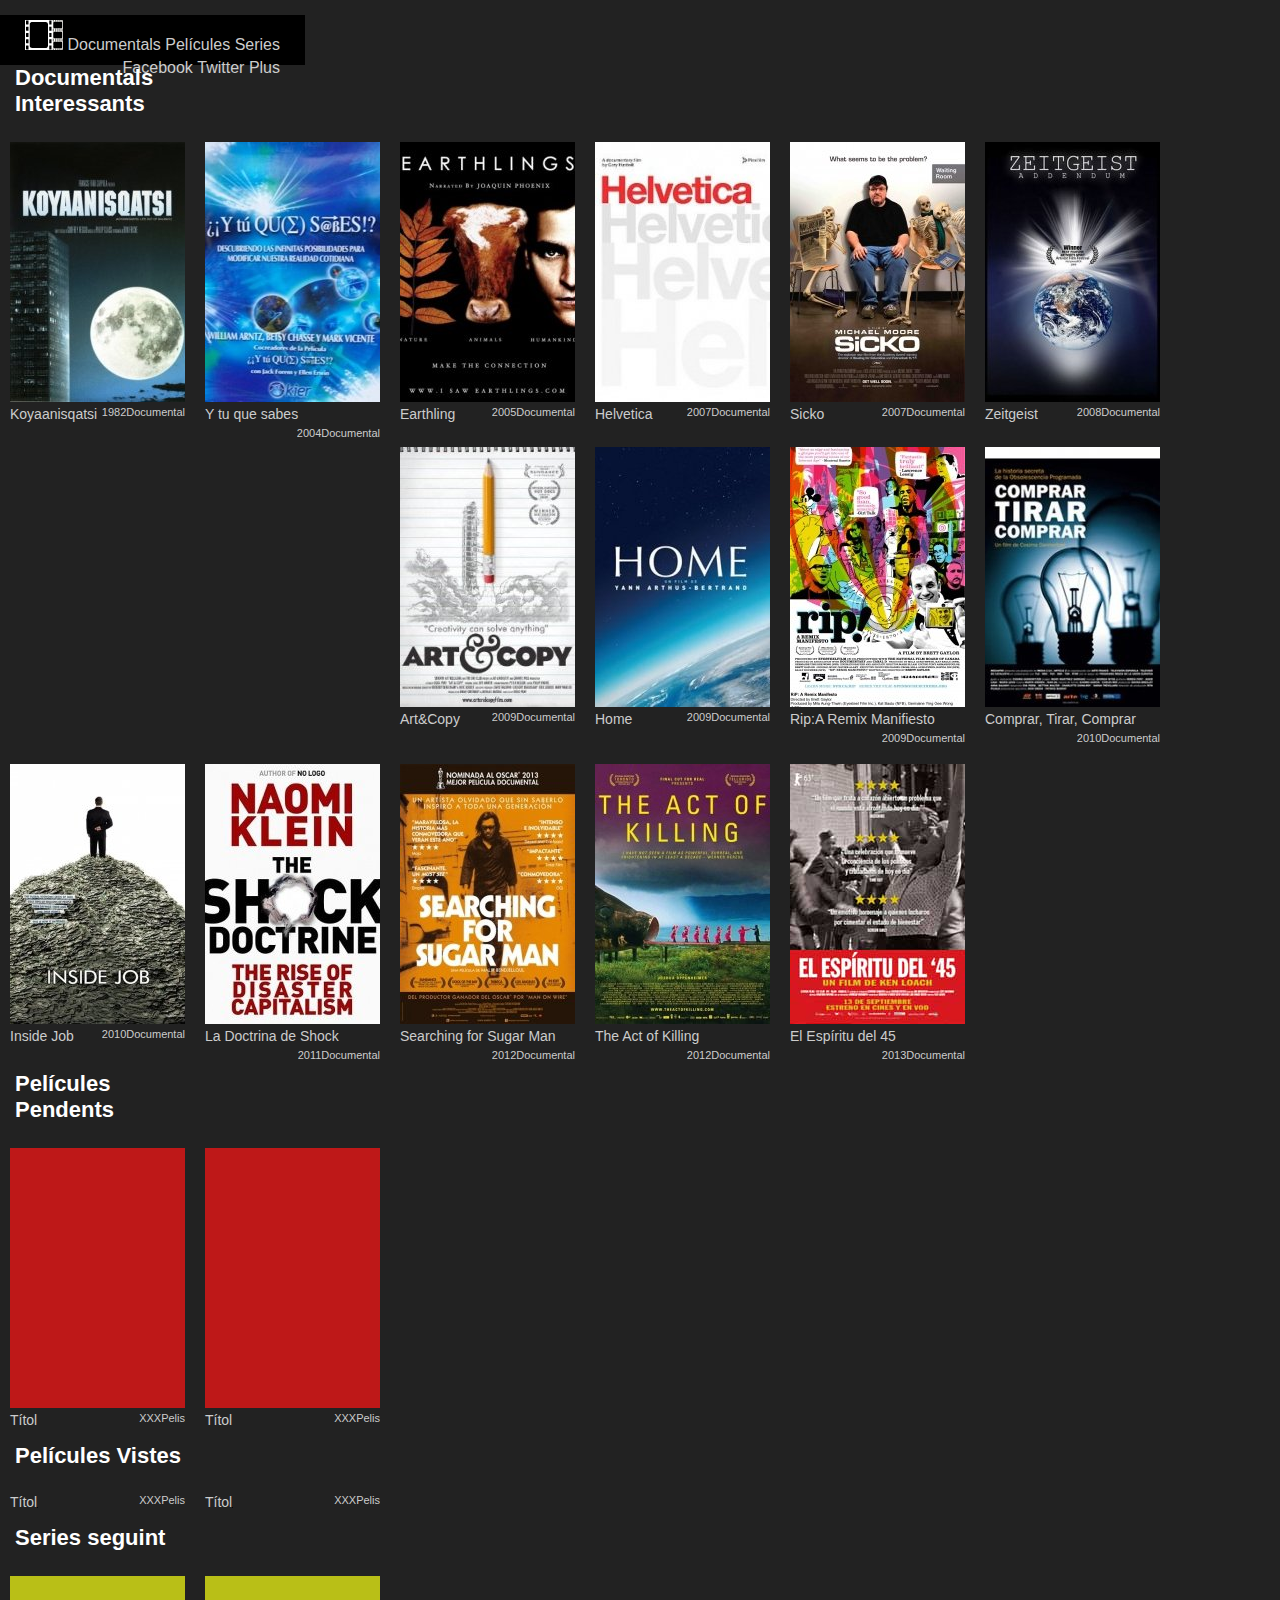
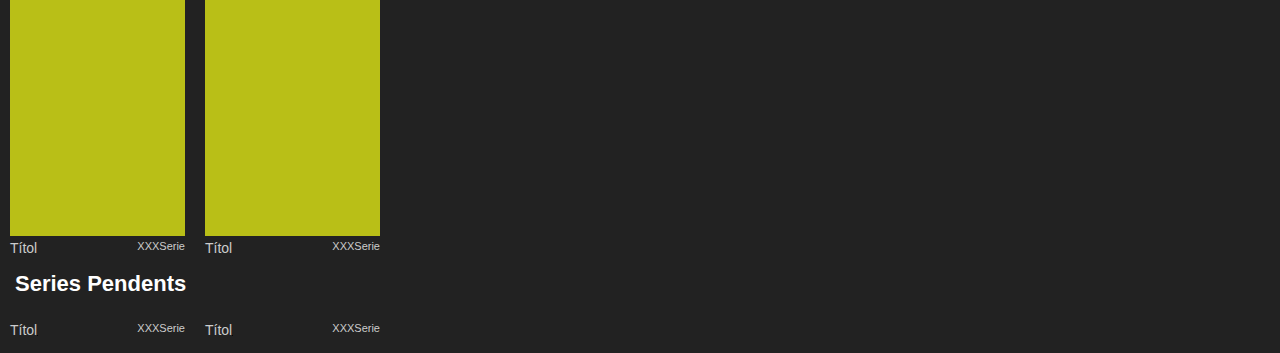
<file: MP08UF1E01_graciaD_pelys/index.html>
<!DOCTYPE html>
<html lang="en">
<head>
    <meta charset="UTF-8">
    <meta name="viewport" content="width=device-width, initial-scale=1.0">
    <title>Pelys</title>
    <link rel="stylesheet" href="css/style.css">
</head>
<body>

    <div class="contenidor">
        <div class="capçalera">
            <div class="logo">
                <ul>
                    <li><img src="img/logo.png" alt=""></li>                
                    <li>Documentals</li>
                    <li>Películes</li>
                    <li>Series</li>
                </ul>
                    <div class="redes">
                        <ul>
                            <li>Facebook</li>
                            <li>Twitter</li>
                            <li>Plus</li>
                        </ul>
                    </div>
            </div>
        </div>
        <article>
            <div class="contenidor">
                <h1>Documentals Interessants</h1>
                    <div class="entrada">
                            <img src="img/1982Koyaanisqatsi.jpg" alt="">
                        <div class="esquerra">
                            <div class="nom">Koyaanisqatsi</div>
                        </div>
                        <div class="dreta">
                            <p class="any">1982</p>                            
                            <p class="tipus">Documental</p>
                        </div>
                    </div>

          
                    <div class="entrada">
                            <img src="img/2004YTuQueSabes.jpg" alt="">
                        <div class="esquerra">
                            <div class="nom">Y tu que sabes</div>
                        </div>
                        <div class="dreta">
                            <p class="any">2004</p>                            
                            <p class="tipus">Documental</p>
                        </div>
                    </div>

            
                    <div class="entrada">
                            <img src="img/2005Earthlings.jpg" alt="">
                        <div class="esquerra">
                            <div class="nom">Earthling</div>
                        </div>
                        <div class="dreta">
                            <p class="any">2005</p>                           
                            <p class="tipus">Documental</p>
                        </div>
                    </div>

 
                    <div class="entrada">
                            <img src="img/2007Helvetica.jpg" alt="">
                        <div class="esquerra">
                            <div class="nom">Helvetica</div>
                        </div>
                        <div class="dreta">
                            <p class="any">2007</p>                            
                            <p class="tipus">Documental</p>
                        </div>
                    </div>

          
                        </div>
                    <div class="entrada">
                            <img src="img/2007Sicko.jpg" alt="">
                        <div class="esquerra">
                            <div class="nom">Sicko</div>
                        </div>
                        <div class="dreta">
                            <p class="any">2007</p>                            
                            <p class="tipus">Documental</p>
                        </div>
                    </div>
                    

                    
                        </div>
                    <div class="entrada">
                            <img src="img/2008Zeitgeist2.jpg" alt="">
                        <div class="esquerra">
                            <div class="nom">Zeitgeist</div>
                        </div>
                        <div class="dreta">
                            <p class="any">2008</p>                            
                            <p class="tipus">Documental</p>
                        </div>
                    </div>

            
                        </div>
                    <div class="entrada">
                            <img src="img/2009ArtAndCopy.jpg" alt="">
                        <div class="esquerra">
                            <div class="nom">Art&Copy</div>
                        </div>
                        <div class="dreta">
                            <p class="any">2009</p>                            
                            <p class="tipus">Documental</p>
                        </div>
                    </div>

        
                        </div>
                    <div class="entrada">
                            <img src="img/2009Home.jpg" alt="">
                        <div class="esquerra">
                            <div class="nom">Home</div>
                        </div>
                        <div class="dreta">
                            <p class="any">2009</p>                            
                            <p class="tipus">Documental</p>
                        </div>
                    </div>

          
                        </div>
                    <div class="entrada">
                            <img src="img/2009RipARemixManifesto.jpg" alt="">
                        <div class="esquerra">
                            <div class="nom">Rip:A Remix Manifiesto</div>
                        </div>
                        <div class="dreta">
                            <p class="any">2009</p>                            
                            <p class="tipus">Documental</p>
                        </div>
                    </div>

           
                        </div>
                    <div class="entrada">
                            <img src="img/2010ComprarTirarComprar.jpg" alt="">
                        <div class="esquerra">
                            <div class="nom">Comprar, Tirar, Comprar</div>
                        </div>
                        <div class="dreta">
                            <p class="any">2010</p>                            
                            <p class="tipus">Documental</p>
                        </div>
                    </div>

            
                        </div>
                    <div class="entrada">
                            <img src="img/2010InsideJob.jpg" alt="">
                        <div class="esquerra">
                            <div class="nom">Inside Job</div>
                        </div>
                        <div class="dreta">
                            <p class="any">2010</p>                            
                            <p class="tipus">Documental</p>
                        </div>
                    </div>

         
                        </div>
                    <div class="entrada">
                            <img src="img/2011LaDoctrinaDeShock.jpg" alt="">
                        <div class="esquerra">
                            <div class="nom">La Doctrina de Shock</div>
                        </div>
                        <div class="dreta">
                            <p class="any">2011</p>                            
                            <p class="tipus">Documental</p>
                        </div>
                    </div>

            
                        </div>
                    <div class="entrada">
                            <img src="img/2012SearchingForSugarMan.jpg" alt="">
                        <div class="esquerra">
                            <div class="nom">Searching for Sugar Man</div>
                        </div>
                        <div class="dreta">
                            <p class="any">2012</p>                            
                            <p class="tipus">Documental</p>
                        </div>
                    </div>

            
                        </div>
                    <div class="entrada">
                            <img src="img/2012TheActOfKilling.jpg" alt="">
                        <div class="esquerra">
                            <div class="nom">The Act of Killing</div>
                        </div>
                        <div class="dreta">
                            <p class="any">2012</p>                            
                            <p class="tipus">Documental</p>
                        </div>
                    </div>

      
                        </div>
                    <div class="entrada">
                            <img src="img/2013ElEspirituDel45.jpg" alt="">
                        <div class="esquerra">
                            <div class="nom">El Espíritu del 45</div>
                        </div>
                        <div class="dreta">
                            <p class="any">2013</p>                            
                            <p class="tipus">Documental</p>
                        </div>
                    </div>

            </div>
            <div class="contenidor">
                <h1>Películes Pendents </h1>
                    <div class="entrada">
                            <img src="img/XXXXpeli.jpg" alt="">
                        <div class="esquerra">
                            <div class="nom">Títol</div>
                        </div>
                        <div class="dreta">
                            <p class="any">XXX</p>                            
                            <p class="tipus">Pelis</p>
                        </div>
                    </div>
                    <div class="entrada">
                        <img src="img/XXXXpeli.jpg" alt="">
                    <div class="esquerra">
                        <div class="nom">Títol</div>
                    </div>
                    <div class="dreta">
                        <p class="any">XXX</p>                            
                        <p class="tipus">Pelis</p>
                    </div>
                </div>
            </div>
            <div class="contenidor">
                <h1>Películes Vistes </h1>
                    <div class="entrada">
                            <img src="img/quasinegre.png" alt="">
                        <div class="esquerra">
                            <div class="nom">Títol</div>
                        </div>
                        <div class="dreta">
                            <p class="any">XXX</p>                            
                            <p class="tipus">Pelis</p>
                        </div>
                    </div>
                    <div class="entrada">
                        <img src="img/quasinegre.png" alt="">
                    <div class="esquerra">
                        <div class="nom">Títol</div>
                    </div>
                    <div class="dreta">
                        <p class="any">XXX</p>                            
                        <p class="tipus">Pelis</p>
                    </div>
                </div>
            </div>
            <div class="contenidor">
                <h1>Series seguint </h1>
                    <div class="entrada">
                            <img src="img/XXXXserie.jpg" alt="">
                        <div class="esquerra">
                            <div class="nom">Títol</div>
                        </div>
                        <div class="dreta">
                            <p class="any">XXX</p>                            
                            <p class="tipus">Serie</p>
                        </div>
                    </div>
                    <div class="entrada">
                        <img src="img/XXXXserie.jpg" alt="">
                    <div class="esquerra">
                        <div class="nom">Títol</div>
                    </div>
                    <div class="dreta">
                        <p class="any">XXX</p>                            
                        <p class="tipus">Serie</p>
                    </div>
                </div>
            </div>
            <div class="contenidor">
                <h1>Series Pendents </h1>
                    <div class="entrada">
                            <img src="img/quasinegre.png" alt="">
                        <div class="esquerra">
                            <div class="nom">Títol</div>
                        </div>
                        <div class="dreta">
                            <p class="any">XXX</p>                            
                            <p class="tipus">Serie</p>
                        </div>
                    </div>
                    <div class="entrada">
                        <img src="img/quasinegre.png" alt="">
                    <div class="esquerra">
                        <div class="nom">Títol</div>
                    </div>
                    <div class="dreta">
                        <p class="any">XXX</p>                            
                        <p class="tipus">Serie</p>
                    </div>
                </div>
            </div>

        </article>



    </div>

</body>
</html>
</file>
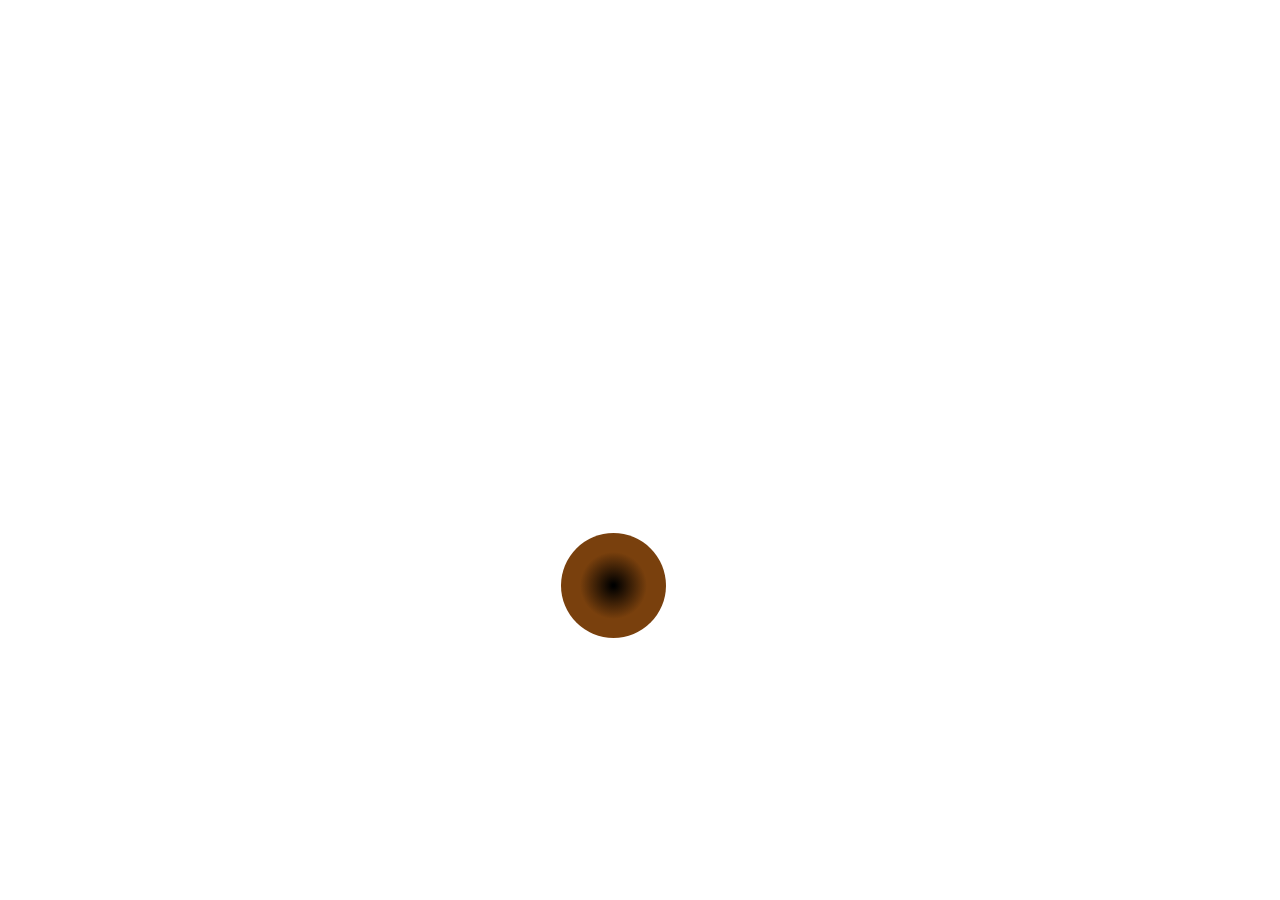
<file: MP08UF02001_graciaDavid_gwd1/M08UF02001_GraciaDavid_gwd1.html>
<!DOCTYPE html>
<html>

<head>
  <meta charset="utf-8">
  <title>undefined</title>
  <meta name="generator" content="Google Web Designer 16.1.0.0530">
  <style id="gwd-text-style">
    p {
      margin: 0px;
    }
    h1 {
      margin: 0px;
    }
    h2 {
      margin: 0px;
    }
    h3 {
      margin: 0px;
    }
  </style>
  <style>
    html, body {
      width: 100%;
      height: 100%;
      margin: 0px;
    }
    body {
      background-color: transparent;
      transform: perspective(1400px) matrix3d(1, 0, 0, 0, 0, 1, 0, 0, 0, 0, 1, 0, 0, 0, 0, 1);
      transform-style: preserve-3d;
    }
    body * {
      transform-style: preserve-3d;
    }
    .gwd-ul-16pa {
      position: absolute;
      border-radius: 50%;
      width: 65px;
      height: 105px;
      transform-origin: 52.5px 52.5px 0px;
      background-image: -webkit-radial-gradient(center center, circle cover, rgb(0, 0, 0) 2%, rgb(121, 64, 13) 45%);
      left: 561px;
      top: 517px;
      transform: translate3d(0px, 0px, 0px);
    }
    @keyframes gwd-gen-schpgwdanimation_gwd-keyframes {
      0% {
        transform: translate3d(0px, 0px, 0px);
        animation-timing-function: cubic-bezier(0.735, 0.322, 0.345, 0.732);
      }
      33.3333% {
        transform: translate3d(-384px, -361px, 0px);
        animation-timing-function: cubic-bezier(0.555, 0.212, 0.285, 0.802);
      }
      66.6667% {
        transform: translate3d(147px, -470px, 0px);
        animation-timing-function: cubic-bezier(0.165, 0.342, 0.275, 0.872);
      }
      100% {
        transform: translate3d(0px, 0px, 0px);
        animation-timing-function: linear;
      }
    }
    .htmlNoPages .gwd-gen-schpgwdanimation {
      animation: 3s linear 0s 1 normal forwards running gwd-gen-schpgwdanimation_gwd-keyframes;
    }
  </style>
</head>

<body class="htmlNoPages">
  <ul class="gwd-ul-16pa gwd-gen-schpgwdanimation" id="boleta"></ul>
</body>

</html>
</file>
<file: MP08UF02002_graciaD_Photoshop /css/style.css>
*{
    margin: 0;
    padding: 0;
    position: relative;  
    background-color: ;
}

.logo{
    background-color: darkblue;
    width: 200px;
    height: 200px;
    margin: 50px auto;
    border-radius: 20px;
    font-family: helvetica;
    font-weight: 900;
    font-size: 140px;
    text-align: center;
    line-height: 200px;
    color: skyblue;

}

.fil{
    width: 150px;
    height: 200px;
    background-color: ;
    margin: 10px;
    float: left;

}
.filtres {
    width: 850px;
    margin: 0 auto;
}
.filtres, .fusions{
    width: 850px;
    margin: 0 auto;
    overflow: hidden;
}
h1{
    text-align: center;
    font-family: 'Lucida Sans', 'Lucida Sans Regular', 'Lucida Grande', 'Lucida Sans Unicode', Geneva, Verdana, sans-serif;
    margin: 20px 0 0 0;
    background: lightblue ;
    color: white;
    border-radius: 20px;
    
}

h2{
    text-align: center;
    font-family: 'Lucida Sans', 'Lucida Sans Regular', 'Lucida Grande', 'Lucida Sans Unicode', Geneva, Verdana, sans-serif;
    font-size: 18px;
}
.imatge{
    width: 130px;
    height: 150px;
    background-image: url(../img/[removal.ai]_9151cc5e-04cc-42a3-91fb-5b297fdf7834-naranja_mesa_ammarket-com_2.png);
    background-size: 100% ;
    background-repeat: no-repeat;
    background-position: center;
    margin: auto;

}
.superposada{
    width: 130px;
    height: 150px;
    background-image: url(../img/[removal.ai]_8bc00c48-4ae8-435f-b502-2ee43267fe93-limon-eureka.png);
    background-size: 100% ;
    background-repeat: no-repeat;
    background-position: center;
    margin: auto;

}

input{
    width: 130px;
    margin: 0 auto;
}

/*----------FILTRES----------*/

.desenfoc .imatge{
    filter: blur(5px);
}
.lluminositat .imatge{
    filter: brightness(2);
}
.contrast .imatge{
    filter: contrast(200%);
}
.ombra .imatge{
    filter: drop-shadow(5px 5px 5px green);
}
.grisos .imatge{
    filter: grayscale(50%);
}
.to-saturacio .imatge{
    filter: hue-rotate(40deg);
}
.invertir .imatge{
    filter: invert(75%);
}
.opacitat .imatge{
    filter: opacity(60%);
}
.saturacio .imatge{
    filter: saturate(80%);
}
.sepia .imatge{
    filter: sepia(100%);
}

/*----------FUSIONS----------*/

.multiplicar .superposada{
    mix-blend-mode: multiply;
}
.trama .superposada{
    mix-blend-mode: screen;
}
.superposar .superposada{
    mix-blend-mode: overlay;
}
.enfosquir .superposada{
    mix-blend-mode: darken;
}
.aclarar .superposada{
    mix-blend-mode: lighten;
}
.colormesclar .superposada{
    mix-blend-mode: color-dodge;
}
.colormesfosc .superposada{
    mix-blend-mode: color-burn;
}
.llumintensa .superposada{
    mix-blend-mode: hard-light;
}
.llumsuau .superposada{
    mix-blend-mode: soft-light;
}
.diferencia .superposada{
    mix-blend-mode: difference;
}
.exclusio .superposada{
    mix-blend-mode: exclusion;
}
.to .superposada{
    mix-blend-mode: hue;
}
.saturacio2 .superposada{
    mix-blend-mode: saturation;
}
.color .superposada{
    mix-blend-mode: color;
}
.lluminositat2 .superposada{
    mix-blend-mode: luminosity;
}
/* ---- TIRADOR ---- */

input{
    width: 130px;
    margin: auto;

}

input[type=range] {
    -webkit-appearance: none;
    appearance: none;
    background: transparent;

}

input[type=range]::-webkit-slider-thumb {
    -webkit-appearance: none;
    border: 1px solid black;
    height: 16px;
    width: 16px;
    border-radius: 50%;
    background:linear-gradient(lightblue, navy);
    
    box-shadow: 1px 1px 1px gray;
    margin-top: -4px;
}
input[type=range]::-webkit-slider-runnable-track {
    width: 100%;
    height: 8px;
    cursor: pointer;
    background: lightskyblue;
    border-radius: 4px;
    box-shadow: inset 1px 1px 1px black;


} 
input[type=checkbox] {
    -webkit-appearance: none;

}

input[type=checkbox] {
    width: 20px;
    height: 12px;
    border: 1px solid black;
    margin: 0 auto;
    background: lightskyblue;
    border-radius: 6px;

}
input[type=checkbox]::before {
    content: "";
    display: block;
    width: 10px;
    height: 10px;
    background: linear-gradient(lightblue, navy);
    border-radius: 50%;

}
input[type=checkbox]:checked:before {
    position: relative;
    left: 8px;
}
</file>
<file: MP08UF02003_graciaD_reponsive/css/style.css>
:root {
    --colorT: black;
    --color0: cyan;
    --color1: red;
    --color2: yellow;
    --color3: orange;
    --colorB: limegreen;
}

@font-face {
    font-family: 'Minecraft';
    src: url('../fonts/Minecraft/Minecraft.eot');
    src: url('../fonts/Minecraft/Minecraft.eot?#iefix') format('embedded-opentype'),
        url('../fonts/Minecraft/Minecraft.woff2') format('woff2'),
        url('../fonts/Minecraft/Minecraft.woff') format('woff'),
        url('../fonts/Minecraft/Minecraft.ttf') format('truetype'),
        url('../fonts/Minecraft/Minecraft.svg#Minecraft') format('svg');
    font-weight: 500;
    font-style: normal;
    font-display: swap;
}
        
        
        h1{
            padding-top: 20px;
            text-align: center;
            font-family: 'Minecraft';
            font-weight: bold;
            font-style: normal;
        }

        p{
            padding: 1rem;
            background: var(--color0);
            cursor:cell;
            color: var(--colorT);
            overflow: hidden;
            width: 50vw;
            height: 50vw;

        }
        .progress{
            height: 10px;
            width: 100%;
            position: fixed;
            z-index: 1000;
            top: 0;
            left: 0;
            right: 0;
            background-color: var(--colorB);
            scale: 0 1;
            animation: analitzador linear;
                    -o-animation-timeline: scroll() ;
                -moz-animation-timeline: scroll() ;
            -webkit-animation-timeline: scroll() ;
                    animation-timeline: scroll();
            transform-origin: left;
        }

        @keyframes analitzador {
            to {
                scale: 1 1;
            }
        }

@media screen and (max-width: 480px) {

    /* aqui va el disseny per smartphone */
    body{
        background: var(--color1);
    }

    h1{
        font-size: 1rem;
    }
}

@media screen and (min-width: 481px) and (max-width: 1279px)  {

    /* aqui va el disseny per tablet */
    body{
        background: var(--color2);
    }
        
    h1{
        font-size: 2rem;
    }
}

@media screen and (min-width: 1280px)  {

    /* aqui va el disseny per ordinador */
    body{
        background: var(--color3);
    }
        
    h1{
        font-size: 4rem;
    }

    p{
        columns: 2;
    }
}
</file>
<file: MP08UF1005_graciaD_Escacs/index.css>
.taulell {
    width: 800px;
    height: 800px;
    padding: 40px;
    background-color: rgb(50, 20, 0);
    margin: 0 auto;
    box-shadow: 20px 20px 10px rgb(35, 35, 35);
}

.contenidor {
    height: 100px;
    width: 800px;
    background-color: saddlebrown;
    padding: 0px;
    margin: 0 auto;

}


.casella {
    width: 100px;
    height: 100px;
    background-color: ivory;
    background-image: linear-gradient(45deg, rgb(220, 160, 90), rgb(200, 160, 120));
    margin: 0;
    float: left;

}

.contenidor:nth-child(2n+1) .casella:nth-child(2n) {
    background-color: black;
    background-image: linear-gradient(45deg, rgb(70, 40, 20), rgb(50, 20, 0));
}
.contenidor:nth-child(2n) .casella:nth-child(2n+1) {
    background-color: black;
    background-image: linear-gradient(45deg, rgb(70, 40, 20), rgb(50, 20, 0));
}
.fitxa {
    background-color: gray;
    width: 80px;
    height: 80px;
    border-radius: 40px;
    margin: 10px;
    box-shadow: inset 4px 4px 20px rgb(35, 35, 35), 1px 1px 3px rgb(35, 35, 35);
    text-align: center;
    line-height: 80px;
    color: whitesmoke;
    position: relative;
}


.contenidor:nth-child(1) .fitxa:hover, .contenidor:nth-child(2) .fitxa:hover {
    position: relative;
    top: 100px;


}

.contenidor:nth-child(7) .fitxa:hover, .contenidor:nth-child(8) .fitxa:hover {
    position: relative;
    bottom: 100px;


}
     
.contenidor:nth-child(1) .fitxa,.contenidor:nth-child(2) .fitxa {
    background-color: rgb(70, 40, 10);

}

.contenidor:nth-child(7) .fitxa,.contenidor:nth-child(8) .fitxa {
    background-color: rgb(190, 140, 100);
    
}
</file>
<file: MP08UF1006_graciaD_watchmen/fons.css>
html {
    height: 100px;

}



body {
    background-image: radial-gradient(circle farthest-corner at 10% 20%, rgba(0,0,0,1) 13%, rgba(195,59,59,1) 83%);
    background-size: auto;
    background-position: 0% 0%;
    background-repeat: repeat;
    background-color: rgba(0,0,0,0);
  }

  img {
    width: 10%;

  }
</file>
<file: MP08UF1006_graciaD_watchmen/print.css>
html {
    height: 100%;

}

body {
    background-color: white;


  }

  img {
    width: 10%;

  }
  img:nth-child(1) {
    position: absolute;
    left: 18mm;
    top: 9mm;
    width: 57mm;
    height: 90mm;
  }
  img:nth-child(2) {
    position: absolute;
    left: 77mm;
    top: 9mm;
    width: 57mm;
    height: 90mm;
    
  }
  img:nth-child(3) {
    position: absolute;
    left: 136mm;
    top: 9mm;
    width: 57mm;
    height: 90mm;
  }
  img:nth-child(4) {
    position: absolute;
    left: 18mm;
    top: 102mm;
    width: 57mm;
    height: 90mm;
  }
  img:nth-child(5) {
    position: absolute;
    left: 77mm;
    top: 102mm;
    width: 57mm;
    height: 90mm;
  }
  img:nth-child(6) {
    position: absolute;
    left: 136mm;
    top: 102mm;
    width: 57mm;
    height: 90mm;
  }
  img:nth-child(7) {
    position: absolute;
    left: 18mm;
    top: 195mm;
    width: 57mm;
    height: 90mm;
  }
  img:nth-child(8) {
    position: absolute;
    left: 77mm;
    top: 195mm;
    width: 57mm;
    height: 90mm;
  }
  img:nth-child(9) {
    position: absolute;
    left: 136mm;
    top: 195mm;
    width: 57mm;
    height: 90mm;
  }
</file>
<file: MP08UF1008_graciaD/css/style.css>
.petal{
    width: 100px;
    height: 100px;
    background-color: green;
    border-radius: 0px 100px;
    position: absolute;
    top: 100px;
    left: 100px;
    transform-origin: top left;
    box-shadow: ;
}
.primer{
    transform: rotate(0deg);
}
.segon{
    transform: rotate(60deg);
}
.tercer{
    transform: rotate(120deg);
}
.quart{
    transform: rotate(180deg);
}
.cinque{
    transform: rotate(240deg);
}
.sise{
    transform: rotate(300deg);
}
.flor{
    background-color: ;
    width: 200px;
    height: 200px;
    position: absolute;
    top: 300px;
    left: 300px;

    
}
.flor:hover{
    animation: girasol 2.5s infinite linear;
    
}
.flor:first-child{
    top: 300px;
    left: 200px;
}
.flor:last-child{
    top: 300px;
    left: 600px;
}
.cor{
    background-color: orange;
    width: 50px;
    height: 50px;
    border-radius: 50px;
    position: absolute;
    top: 75px;
    left: 75px;

    
}
@keyframes girasol{
    0% {
        transform: rotate(0deg)
    }

    100% {
        transform: rotate(360deg)
    }
}
</file>
<file: MP08UF1009_graciaD /css/cara.css>
/* ORDEN:
  ·Cabeza/cara
  ·Cejas
  ·Ojos
  ·Piezas cara
  ·Pelo
  ·Orejas
  ·Nariz
  ·Boca
  ·
  
  
  
  
  /*---------------CABEZA/CARA---------------*/
*{
    margin: 0;
    padding: 0;
    position: relative;
    
  }
  
  .cap{
    height: 900px;
    width: 650px;
    background: ;
    margin: 0 auto;
    overflow: visible;
    top: 200px;
    
    
  }
  .cara{
    width: 552px;
    height: 380px;
    background: rgb(252, 208, 180);
    margin: 0 auto;
    border-radius: 200px 200px 0 0 / 200px 200px 0 0;
    
    
  }
  /*---------------CEJAS---------------*/
  .front{
    height:80px;
    background: ;
    text-align: center;
    overflow: visible;
}

    .celles{
        width: 200px;
        background-color: rgb(41, 21, 5);
        background-image: repeating-linear-gradient(to right, rgb(41, 41, 5) 0%, transparent 1%, black 2%);
        margin: 0px 30px;
        top: 30px;

    }
    .celles.c1{
        height: 150px;
        clip-path: polygon(8% 23%, 55% 19%, 95% 36%, 46% 35%, 8% 43%);
        transform: scaleX(-1) scale(120%);
        display: inline-block;

    }
    .celles.c2{
        display: inline-block;
        height: 150px;
        clip-path: polygon(8% 23%, 55% 19%, 95% 36%, 46% 35%, 8% 43%);
        transform: scale(120%);
    }
    /*---------------OJOS---------------*/
    .mirada{
        height: 70px;
        background: ;
        text-align: center;
    }
    
        .mirada .ull {
            height: 40px;
            width: 130px;
            background: white;
            border-radius: 0px 100px 0px 100px;
            display: inline-block;  
            margin: 15px 45px;
            order-top: solid 3px black;
            box-shadow: 0 -10px 40px black;
    
        }

        .mirada .ull:before {
          content:"";
          display: block;
          background: transparent;
          width: 130px;
          height: 40px;
          position: absolute;
          border-radius: 0px 100px 0px 100px;
          border-top: solid 3px transparent;
          top:0;
          left:0;
          box-shadow: inset 10px -5px 0px rgb(252, 208, 180);
          z-index: 500000001;
        }

        .mirada .ull:after {
          content:"";
          display: block;
          background: transparent;
          width: 130px;
          height: 40px;
          position: absolute;
          border-radius: 0px 100px 0px 100px;
          border-top: solid 3px transparent;
          top:-5px;
          left:0;
          box-shadow: inset 10px 5px 0px black;
          z-index: 500000000;
        }


        .mirada .ull.dret{
            border-radius: 100px  0px 100px 0px;
        }

        .mirada .ull.dret:before {
          border-radius: 100px  0px 100px 0px;
          box-shadow: inset -10px -5px 0px rgb(252, 208, 180);
          z-index: 500000001;
        }

        .mirada .ull.dret:after {
          border-radius: 100px  0px 100px 0px;
          box-shadow: inset -10px 5px 0px black;
          z-index: 500000000;

        }
    
            .mirada .ull .pupila{
                height: 40px;
                width: 40px;
                background: radial-gradient(rgb(103, 51, 9), rgb(28, 19, 9));
                border-radius: 50%;
                margin: 0 auto;
            }


                .mirada .ull .pupila .iris{
                    height: 20px;
                    width: 20px;
                    background: black;
                    border-radius: 50%;
                    margin: 0 auto;
                    top: 10px;
                }
    /*---------------PIEZAS CARA---------------*/

.p1{
  width: 375px;
  height: 220px;
  background: 	rgb(252, 208, 180);
  transform: skew(5deg);
  position: absolute;
  top:380px;
  left:0;
  margin-left: 58.5px;
}

.p2{
  width: 375px;
  height: 220px;
  background:rgb(252, 208, 180);
  transform: skew(-5deg);
    position: absolute;
  top:380px;
  right:0;
  margin-right:58.5px;
  
}

.p3{
  width: 200px;
  height: 160px;
  background: rgb(252, 208, 180);
  transform: skew(44deg);
  position: absolute;
  top:600px;
  left:0;
  margin-left: 145px;
}

.p4{
  width: 200px;
  height: 160px;
  background: rgb(252, 208, 180);
  transform: skew(-44deg);
  position: absolute;
  top:600px;
  right:0;
  margin-right: 145px;
  
}

.p5 {
  width: 230px;
  height: 204px;
  background: rgb(252, 208, 180);
  position: absolute;
  top:580px;
  left:210px;
  border-radius: 0 0 130px 130px / 0 0 50px 50px;
}
  
  /*---------------PELO---------------*/
  
  .cabell {
    height: 210px;
    background:  rgb(41, 21, 5);
    border-radius: 200px 200px 0px 0px / 150px 150px 0 0;
    background-imag: repeating-linear-gradient(to right,black 0%, transparent 1%, black 2%);
    top: -50px;

    width: 550px;

  }

  .cabell:after { /* la bola */
    content: "";
    display: block;
    width: 650px;
    height: 290px;
    background:repeating-linear-gradient(90deg, #444 0%, black 2%);

    background: rgb(41, 21, 5);
    position: absolute;
    top: -10px;
    left: -50px;
    z-index: 70000;
    border-radius: 50% 50% 50% 50% / 40% 40% 60% 60%;
  }

  
    .pelo1, .pelo2, .pelo3, .pelo4, .pelo5, .pelo6{
      width: 250px;
      height: 130px;
      background-color:   rgb(41, 21, 5);
      z-index: 80000;
      top: 90px;
      border-radius: 30px 50% 50% 150px;
      float: right;
      left: 300px;
      margin: 0 auto;
      position: absolute;
    }

/* IMPARES/IZQUIERDA */
    .pelo1 {
      transform: rotate(350deg);
      top: 170px;
      left: 60px;
      border-bottom: 5px solid #444;
    }
    .pelo3 {
      transform: rotate(-11deg);
      top: 160px;
      left: 20px;
      border-bottom: 5px solid #444;
    }
    .pelo5 {
      transform: rotate(-11deg);
      top: 140px;
      left: -40px;
      border-bottom: 5px solid #444;
    }


    /* PARES/DERECHA */
    .pelo2{
      transform: rotate(10deg);
      top: 170px;
      left: 280px;
      border-bottom: 5px solid #444;
    }
    .pelo4{
      transform: rotate(0deg);
      top: 150px;
      left: 300px;
      border-bottom: 5px solid #444;
    }
    .pelo6{
      transform: rotate(350deg);
      top: 110px;
      left: 320px;
      border-bottom: 5px solid #444;
    }

   /* .pelo1:before, .pelo2:before {
      content:"";
      display: block;
      width: 250px;
      height: 130px;
      background-color:   rgb(41, 21, 5);
      z-index: 80000;
      border-radius: 30px 50% 50% 150px;
      float: right;
      margin: 0 auto;
      position: absolute;
      top: -50px;
      border-bottom: 5px solid #444;
    }

    .pelo1:after, .pelo2:after {
      content:"";
      display: block;
      width: 250px;
      height: 130px;
      background-color:   rgb(41, 21, 5);
      z-index: 80000;
      border-radius: 30px 50% 50% 150px;
      float: right;
      margin: 0 auto;
      position: absolute;
      top: -75px;
      border-bottom: 5px solid #444;
    }
      */

    pelo{
    height: 130px;
    width: 98px;
    background: transparent;
    box-shadow: 7px -4px 0px rgb(41, 21, 5);
    border-radius: 50%;
    margin: -62px 487px;
    transform: rotate(200deg);
    top: 140px;
    left: -200px;

    }

    .peloatras1{
      height: 260px;
      width: 15px;
      background-color:  rgb(41, 21, 5);
      border-radius: ;
      left: px;
      top: 150px;
      float: left;
      position: absolute;

    }

      .peloatras1:after {
        content: "";
        display: block;
        width: 100px;
        height: 100px;
        position: absolute;
        top: 50px;
        left: 15px;
        z-index: 60000;
        background-image: radial-gradient(circle at 100px 100px, rgb(252, 208, 180) 70%, rgb(41, 21, 5) 70%);

      }




    .peloatras2{
      height: 260px;
      width: 15px;
      background-color:  rgb(41, 21, 5);
      border-radius: ;
      left: 537px;
      top: 150px;
      position: absolute;
    }
      .peloatras2:after {
        content: "";
        display: block;
        width: 100px;
        height: 100px;
        position: absolute;
        top: 60px;
        left: -100px;
         z-index: 60000;
        background-image: radial-gradient(circle at 100px 100px, rgb(252, 208, 180) 70%, rgb(41, 21, 5) 70%);
        rotate: 90deg;

      }

  /*---------------OREJAS---------------*/
.orelles {
  width: 1200px;
  height: 250px;
  background: transparent;
  z-index: -5;
  margin: -100px -324px;
  position: absolute;
  text-align: center;
  
}

.orella{
  background-color: rgb(249, 201, 171);
  width: 100px;
  height: 250px;
  border-radius: 50%; 
  float: left;
  margin: 0 250px;
  transform: rotate(-10deg);
}
.orella + .orella {
  transform: rotate(10deg);
}

  /*---------------NARIZ---------------*/

  .nas {
    width: 75px;
    height: 190px;
    background: rgb(214, 164, 124);
    border-radius: 30% 30% 50% 50% / 100% 100% 10% 10%;
        box-shadow: 5px solid black;
    margin: auto;
        border-bottom: 1px;
    background-image:linear-gradient(rgb(252, 208, 180)  -0% ,rgb(249, 201, 171)); 
    z-index: 100;
    border-bottom: 3px solid;
}

.hb::before, .ha::after {
  content: "";
  display: block;
  position: absolute;
  box-sizing: border-box;
}

.nas::before {
    width: 50px;
    height: 45px;
    content:"";
    background-color: rgb(249, 201, 171);
    display: block;
    border-radius: 50%;
    margin: 0 auto;    
    border-right: 3px solid;
    bottom: 10px;
    right: -22px;
  }
  
  .nas::after {
    width: 50px;
    height: 45px;
    content:"";
    display: block;
    border-radius: 50%;
    margin: 0 auto;
    border-left: 3px solid;
    border-bottom: 0px solid;
    bottom: 10px;
    left: -22px;
    background-color: rgb(249, 201, 171);
  }

    /*---------------BOCA---------------*/
/*
.boca{
  background-color: gray;
  width: 200px;
  height: 80px;
  z-index: 100;
  top: 30px;
  margin: 0 auto;
}
  .llavi1{
    background-color: pink;
    width: 200px;
    height: 35px;
    float: left;
    border-radius:  150px 150px 0px 0px ;
  }

  .llavi2{
    background-color: salmon;
    width: 200px;
    height: 45px;
    border-radius: 0px 0px 150px 150px;
    float: left;
  }
    */

  .boca{
    transform:scale(0.8);
    position: relative;
    top:40px;
    z-index: 6000000;

  }
  
  .llavi1, .llavi2{
    width:;
    height:;
    background-color: ;
    border-radius:;
    position: absolute;
    top:;
    transform:;

  }
  
  .llavi1{
    left:;
    transform:;
    border-bottom:;


  }
  
  .llavi2{
    width:20px;
    height:20px;
    background: rgb(252, 208, 180);
    z-index: 6000000;
    left: 315px;
    top: -10px;
    transform: rotate(45deg);
    border-bottom:;


  }
  
  .llavi3{
    width:250px;
    height:50px;
    border-radius:50% 50% 50% 50% / 20% 20% 80% 80%;
    background-color: #ef918a;
    position: absolute;
    top:0px;
    left:200px;
    border-top:40px solid #e68a84 ;

  }
</file>
<file: MP08UF1E01_graciaD_pelys/css/style.css>
*{
    margin: 0;
    padding: 0;
    
}
body{
    background-color: #222;
    font-family: Helvetica, Sans-serif;
}

.contenidor{
    position: relative;
    width: auto;
    height: auto;
    

}

.capçalera{
    background: no-repeat black ;
    height: 50px;
    width: 100px;
    width: auto;
    float: left;
    color: #ccc;


}
.logo{
    margin: 5px 20px;
}
ul {

    margin: 5px;

}
li {
    display: inline;
    padding: 0 0 0 0;
}
.redes{


    text-align: right;
}





h1{

    color: #fff;
    width: 175px;
    margin: 15px ;
    font-size: 22px;

}
.entrada{
    width: 175px;
    padding: 10px;
    float: left;
    margin: 0;



}
.entrada .nom{
    color: #ccc;
    font-size: 14px;
    margin: 0 0 5px 0;
}
.entrada .any{
    float: left;
}
.entrada p{
    color: #ccc;
    font-size: 11px;
    float: left;

    
}

.esquerra{

    margin: 0;
    float: left;
}
.dreta {


    margin: 0;
    float: right;
    overflow: hidden;

}
</file>
